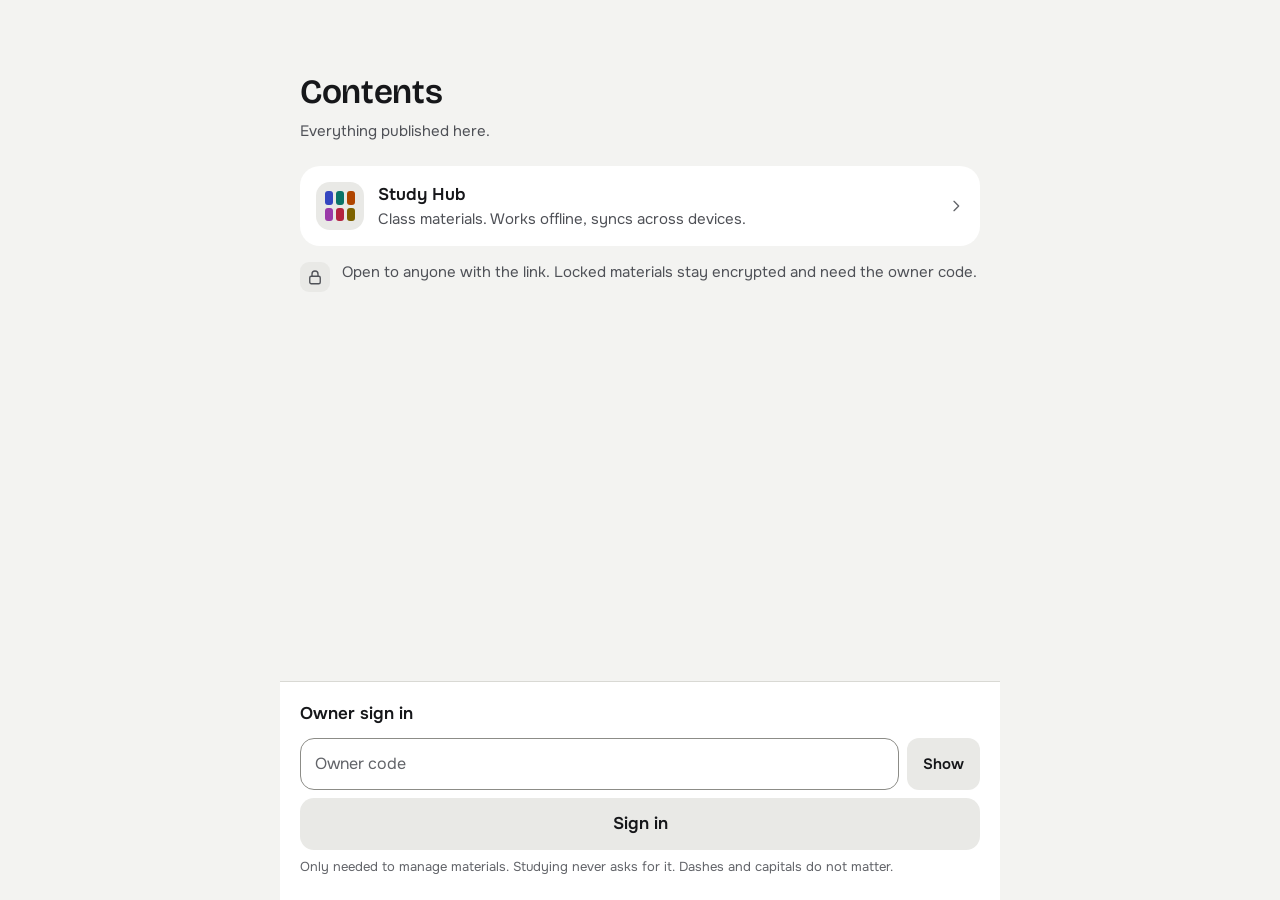
<file: index.html>
<!doctype html>
<html lang="en">
<head>
<meta charset="utf-8">
<meta name="color-scheme" content="light dark">
<meta name="viewport" content="width=device-width,initial-scale=1,viewport-fit=cover">
<meta name="theme-color" content="#F3F3F1" media="(prefers-color-scheme: light)">
<meta name="theme-color" content="#0F1012" media="(prefers-color-scheme: dark)">
<title>Contents</title>
<link rel="icon" href="study/assets/icon.svg" type="image/svg+xml">
<link rel="preconnect" href="https://fonts.googleapis.com">
<link rel="stylesheet" href="https://fonts.googleapis.com/css2?family=Bricolage+Grotesque:opsz,wght@12..96,500..700&amp;family=Onest:wght@400;500;600;700&amp;display=swap">
<link rel="stylesheet" href="study/assets/ui.css">
<style>
/* The site's front page (export: Contents390, Contents1280). */
.ui .contents { min-height: 100vh; min-height: 100dvh; padding-top: calc(var(--safe-top) + 72px); }
.ui .contents .site .main { flex: 1; min-width: 0; display: flex; flex-direction: column; gap: 2px; }
.ui .contents .site .t { font-size: 17px; font-weight: 600; }
.ui .contents .site .d { font-size: 15px; line-height: 21px; color: var(--text-2); }
.ui .contents .logo i:nth-child(1) { background: var(--apush); } .ui .contents .logo i:nth-child(2) { background: var(--chem); }
.ui .contents .logo i:nth-child(3) { background: var(--alg2); } .ui .contents .logo i:nth-child(4) { background: var(--la10); }
.ui .contents .logo i:nth-child(5) { background: var(--fr4); } .ui .contents .logo i:nth-child(6) { background: var(--acct); }
.ui .contents .lockline { display: flex; gap: 12px; align-items: flex-start; font-size: 15px; line-height: 21px; color: var(--text-2); }
.ui .contents .lockline .ico { width: 30px; height: 30px; }
.ui .contents .ownerdock { margin: auto -20px calc(-40px - var(--safe-bottom)); padding: 20px 20px calc(24px + var(--safe-bottom)); border-top: 1px solid var(--line); background: var(--surface); display: flex; flex-direction: column; gap: 12px; }
.ui .contents .msg { color: var(--miss); font-size: 15px; }
.ui .contents .msg:empty { display: none; }
.ui .contents h1 .owner-pill { vertical-align: middle; margin-left: 10px; font-family: var(--font-ui); }
@media (min-width: 900px) { .ui .contents { max-width: 720px; } }
</style>
</head>
<body class="ui m-hub">
<main class="screen contents">
  <div class="stack-8">
    <h1 class="t-display" id="head">Contents<span class="owner-pill" id="role" hidden><i></i>Owner</span></h1>
    <p class="t-callout c2" id="lede">Everything published here.</p>
  </div>
  <div id="inside" class="stack-16">
    <a class="site" href="study/">
      <span class="logo" aria-hidden="true"><i></i><i></i><i></i><i></i><i></i><i></i></span>
      <span class="main"><span class="t">Study Hub</span><span class="d">Class materials. Works offline, syncs across devices.</span></span>
      <svg class="chev" viewBox="0 0 24 24" aria-hidden="true"><path d="M9 5l7 7-7 7" fill="none" stroke="currentColor" stroke-width="2" stroke-linecap="round" stroke-linejoin="round"/></svg>
    </a>
    <p class="lockline"><span class="ico neutral"><svg viewBox="0 0 24 24" aria-hidden="true"><g fill="none" stroke="currentColor" stroke-width="1.8" stroke-linejoin="round"><rect x="5" y="11" width="14" height="10" rx="2"/><path d="M8 11V8a4 4 0 0 1 8 0v3"/></g></svg></span><span>Open to anyone with the link. Locked materials stay encrypted and need the owner code.</span></p>
  </div>
  <section class="ownerdock" id="ownerbox">
    <h2 class="t-head">Owner sign in</h2>
    <form id="gate" class="stack-8">
      <label class="sr" for="code">Owner code</label>
      <div class="field-row">
        <input id="code" class="input" type="password" autocomplete="current-password" autocorrect="off"
               autocapitalize="characters" spellcheck="false" enterkeyhint="go" placeholder="Owner code">
        <button type="button" class="btn btn-secondary btn-inline" id="peek" aria-label="Show the code">Show</button>
      </div>
      <button type="submit" class="btn btn-secondary" id="go">Sign in</button>
      <p class="msg" id="msg"></p>
      <p class="hint">Only needed to manage materials. Studying never asks for it. Dashes and capitals do not matter.</p>
    </form>
    <button type="button" id="lock" class="btn btn-quiet" hidden>Sign out</button>
  </section>
</main>

<script src="study/assets/auth.js"></script>
<script>
/* The same session the hub uses. Signing in here signs you in there, and the other way
   round. What protects the materials is that they are encrypted; this page just decides
   whether to show you the door. */
(function () {
  var gate = document.getElementById('gate');
  var inside = document.getElementById('inside');
  var msg = document.getElementById('msg');
  var go = document.getElementById('go');

  function paint() {
    var owner = StudyAuth.isAdmin();
    document.getElementById('role').hidden = !owner;
    gate.hidden = owner;
    document.getElementById('lock').hidden = !owner;
    document.getElementById('lede').textContent = owner
      ? 'Everything published here, including anything you have locked.'
      : 'Everything published here.';
  }

  paint();
  if (StudyAuth.signedIn()) StudyAuth.verify().then(paint);

  gate.addEventListener('submit', function (e) {
    e.preventDefault();
    msg.textContent = '';
    var code = document.getElementById('code').value;
    if (!code.trim()) { msg.textContent = 'Enter your code.'; return; }
    go.disabled = true; go.textContent = 'Checking';
    StudyAuth.login(code).then(function (role) {
      go.disabled = false; go.textContent = 'Sign in';
      document.getElementById('code').value = '';
      if (role !== 'admin') msg.textContent = 'That is not the admin code.';
      paint();
    }, function (err) {
      go.disabled = false; go.textContent = 'Sign in';
      msg.textContent = err.friendly || 'That code was not recognised.';
      document.getElementById('code').select();
    });
  });

  document.getElementById('peek').addEventListener('click', function () {
    var f = document.getElementById('code');
    var hidden = f.type === 'password';
    f.type = hidden ? 'text' : 'password';
    this.textContent = hidden ? 'Hide' : 'Show';
    f.focus();
  });

  document.getElementById('lock').addEventListener('click', function () {
    StudyAuth.signOut();
    location.reload();
  });
})();
</script>
</body>
</html>
</file>
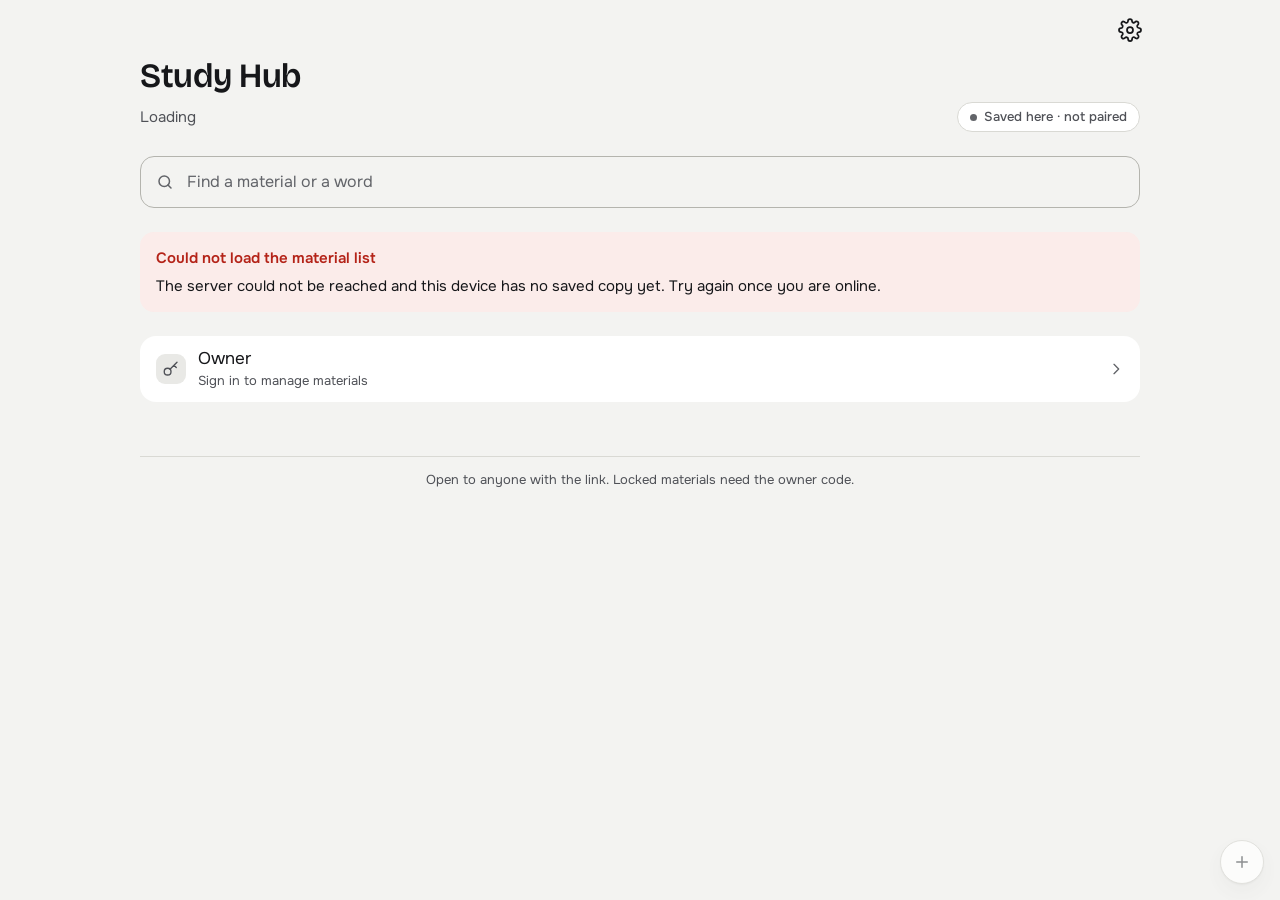
<file: study/index.html>
<!doctype html>
<html lang="en">
<head>
<meta charset="utf-8">
<meta name="color-scheme" content="light dark">
<meta name="viewport" content="width=device-width,initial-scale=1,viewport-fit=cover">
<meta name="theme-color" content="#F3F3F1" media="(prefers-color-scheme: light)">
<meta name="theme-color" content="#0F1012" media="(prefers-color-scheme: dark)">
<meta name="robots" content="noindex,nofollow">
<meta name="apple-mobile-web-app-capable" content="yes">
<meta name="apple-mobile-web-app-status-bar-style" content="default">
<meta name="apple-mobile-web-app-title" content="Study">
<title>Study Hub</title>
<link rel="manifest" href="assets/app.webmanifest">
<link rel="icon" href="assets/icon.svg" type="image/svg+xml">
<link rel="apple-touch-icon" href="assets/icon.svg">
<link rel="preconnect" href="https://fonts.googleapis.com">
<link rel="stylesheet" href="https://fonts.googleapis.com/css2?family=Bricolage+Grotesque:opsz,wght@12..96,500..700&amp;family=Newsreader:ital,opsz,wght@0,6..72,400;0,6..72,500;1,6..72,400&amp;family=Onest:wght@400;500;600;700&amp;display=swap">
<link rel="stylesheet" href="assets/ui.css">
<link rel="stylesheet" href="assets/hub.css">
</head>
<body class="ui m-hub">
<svg width="0" height="0" style="position:absolute" aria-hidden="true">
  <symbol id="i-gear" viewBox="0 0 24 24"><g fill="none" stroke="currentColor" stroke-width="1.75" stroke-linecap="round" stroke-linejoin="round"><circle cx="12" cy="12" r="3"/><path d="M19.4 15a1.7 1.7 0 0 0 .3 1.8l.1.1a2 2 0 1 1-2.8 2.8l-.1-.1a1.7 1.7 0 0 0-1.8-.3 1.7 1.7 0 0 0-1 1.5V21a2 2 0 1 1-4 0v-.1a1.7 1.7 0 0 0-1.1-1.5 1.7 1.7 0 0 0-1.8.3l-.1.1a2 2 0 1 1-2.8-2.8l.1-.1a1.7 1.7 0 0 0 .3-1.8 1.7 1.7 0 0 0-1.5-1H3a2 2 0 1 1 0-4h.1a1.7 1.7 0 0 0 1.5-1.1 1.7 1.7 0 0 0-.3-1.8l-.1-.1a2 2 0 1 1 2.8-2.8l.1.1a1.7 1.7 0 0 0 1.8.3H9a1.7 1.7 0 0 0 1-1.5V3a2 2 0 1 1 4 0v.1a1.7 1.7 0 0 0 1 1.5 1.7 1.7 0 0 0 1.8-.3l.1-.1a2 2 0 1 1 2.8 2.8l-.1.1a1.7 1.7 0 0 0-.3 1.8V9a1.7 1.7 0 0 0 1.5 1H21a2 2 0 1 1 0 4h-.1a1.7 1.7 0 0 0-1.5 1z"/></g></symbol>
  <symbol id="i-back" viewBox="0 0 24 24"><path d="M15 5l-7 7 7 7" fill="none" stroke="currentColor" stroke-width="2" stroke-linecap="round" stroke-linejoin="round"/></symbol>
  <symbol id="i-chev" viewBox="0 0 24 24"><path d="M9 5l7 7-7 7" fill="none" stroke="currentColor" stroke-width="2" stroke-linecap="round" stroke-linejoin="round"/></symbol>
  <symbol id="i-search" viewBox="0 0 24 24"><g fill="none" stroke="currentColor" stroke-width="2" stroke-linecap="round"><circle cx="11" cy="11" r="7"/><path d="M20 20l-4-4"/></g></symbol>
  <symbol id="i-sync" viewBox="0 0 24 24"><path d="M20 11a8 8 0 0 0-14.3-4.9L4 8M4 4v4h4M4 13a8 8 0 0 0 14.3 4.9L20 16M20 20v-4h-4" fill="none" stroke="currentColor" stroke-width="1.8" stroke-linecap="round" stroke-linejoin="round"/></symbol>
  <symbol id="i-user" viewBox="0 0 24 24"><g fill="none" stroke="currentColor" stroke-width="1.8" stroke-linecap="round"><circle cx="12" cy="8" r="4"/><path d="M4 21a8 8 0 0 1 16 0"/></g></symbol>
  <symbol id="i-box" viewBox="0 0 24 24"><g fill="none" stroke="currentColor" stroke-width="1.8" stroke-linecap="round" stroke-linejoin="round"><rect x="3" y="4" width="18" height="5" rx="1.5"/><path d="M5 9v10h14V9M10 13h4"/></g></symbol>
  <symbol id="i-key" viewBox="0 0 24 24"><g fill="none" stroke="currentColor" stroke-width="1.8" stroke-linecap="round" stroke-linejoin="round"><circle cx="7.5" cy="15.5" r="4.5"/><path d="M10.7 12.3L20 3M16 7l3 3"/></g></symbol>
  <symbol id="i-moon" viewBox="0 0 24 24"><path d="M12 3a9 9 0 1 0 0 18V3z" fill="currentColor"/><circle cx="12" cy="12" r="9" fill="none" stroke="currentColor" stroke-width="1.8"/></symbol>
  <symbol id="i-disk" viewBox="0 0 24 24"><g fill="none" stroke="currentColor" stroke-width="1.8"><ellipse cx="12" cy="6" rx="7" ry="3"/><path d="M5 6v12c0 1.7 3.1 3 7 3s7-1.3 7-3V6M5 12c0 1.7 3.1 3 7 3s7-1.3 7-3"/></g></symbol>
  <symbol id="i-shield" viewBox="0 0 24 24"><path d="M12 3l7 3v6c0 4.5-3 7.8-7 9-4-1.2-7-4.5-7-9V6z" fill="none" stroke="currentColor" stroke-width="1.8" stroke-linejoin="round"/></symbol>
  <symbol id="i-copy" viewBox="0 0 24 24"><g fill="none" stroke="currentColor" stroke-width="1.8" stroke-linejoin="round"><rect x="8" y="8" width="12" height="12" rx="2"/><path d="M16 8V5a1 1 0 0 0-1-1H5a1 1 0 0 0-1 1v10a1 1 0 0 0 1 1h3"/></g></symbol>
  <symbol id="i-layers" viewBox="0 0 24 24"><g fill="none" stroke="currentColor" stroke-width="1.8" stroke-linejoin="round"><path d="M12 3l9 5-9 5-9-5z"/><path d="M3 13l9 5 9-5"/></g></symbol>
  <symbol id="i-chat" viewBox="0 0 24 24"><path d="M5 5h14v10H9l-4 4z" fill="none" stroke="currentColor" stroke-width="1.8" stroke-linejoin="round"/></symbol>
  <symbol id="i-inbox" viewBox="0 0 24 24"><g fill="none" stroke="currentColor" stroke-width="1.8" stroke-linejoin="round"><path d="M4 13l2-8h12l2 8v6H4z"/><path d="M4 13h5a3 3 0 0 0 6 0h5"/></g></symbol>
  <symbol id="i-out" viewBox="0 0 24 24"><g fill="none" stroke="currentColor" stroke-width="1.8" stroke-linecap="round" stroke-linejoin="round"><path d="M14 4h5v16h-5M10 8l-4 4 4 4M6 12h10"/></g></symbol>
  <symbol id="i-plus" viewBox="0 0 24 24"><path d="M12 5v14M5 12h14" fill="none" stroke="currentColor" stroke-width="2" stroke-linecap="round"/></symbol>
</svg>
<div id="app">

  <!-- ============================================================ Home -->
  <div class="screen hub" id="scr-home" data-screen="home">
    <div class="hubtop">
      <a class="icon-btn" href="#settings" aria-label="Settings"><svg><use href="#i-gear"/></svg></a>
    </div>
    <header class="screen-head">
      <h1 class="t-display">Study Hub <span class="tg ok" id="rolechip" hidden>Owner</span></h1>
      <div class="hubsub">
        <p class="t-callout c2" id="subline">Loading</p>
        <button class="status" id="syncstrip" type="button" aria-label="Sync status, open settings">
          <i id="stripdot" aria-hidden="true"></i>
          <span class="striptext" id="striptext">Checking</span>
          <span class="stripbar" id="stripbar" hidden aria-hidden="true"><span class="stripbar-fill" id="stripbarfill"></span></span>
        </button>
      </div>
    </header>

    <section class="tonight" id="tonight" hidden></section>

    <label class="search">
      <svg aria-hidden="true"><use href="#i-search"/></svg>
      <input id="filter" class="input" type="search" placeholder="Find a material or a word"
             autocomplete="off" autocorrect="off" autocapitalize="off" spellcheck="false"
             aria-label="Find a material">
    </label>

    <section id="recentwrap" class="stack-8" hidden>
      <h2 class="group-label">Recently opened</h2>
      <div id="recent" class="rec"></div>
    </section>

    <div id="err" class="err" hidden></div>
    <div id="classes" class="classes" aria-live="polite"></div>
    <p id="noresults" class="empty-line" hidden>Nothing matches that.</p>

    <div class="group" id="homeowner">
      <a class="lrow" href="#settings/owner" id="ownerrow">
        <span class="ico neutral"><svg><use href="#i-key"/></svg></span>
        <span class="main"><span>Owner</span><span class="desc" id="ownerrowstate">Sign in to manage materials</span></span>
        <svg class="chev"><use href="#i-chev"/></svg>
      </a>
    </div>

    <footer class="foot">
      <p>Open to anyone with the link. Locked materials need the owner code.</p>
    </footer>
  </div>

  <!-- ============================================================ Settings -->
  <div class="screen legacy" id="scr-settings" data-screen="settings" hidden>
    <header class="nav"><div class="nav-left"><a class="icon-btn" href="#"><svg><use href="#i-back"/></svg>Classes</a></div><div class="nav-title"></div><div class="nav-right"></div></header>
    <h1 class="set-title">Settings</h1>

    <!-- Account: pairing codes, until accounts exist -->
    <section class="setsec" id="pairblock">
      <h2 class="group-label">Account</h2>
      <div class="group">
        <div class="lrow stacked">
          <div class="head">
            <span class="ico neutral"><svg><use href="#i-user"/></svg></span>
            <div class="main"><span>Pairing code</span><span class="desc" id="pairnote"></span></div>
          </div>
          <div id="unpaired" class="stack-12">
            <button class="btn btn-secondary" id="makecode" type="button">Create a pairing code</button>
            <label class="hint" for="paircode">Or enter the code from your other device</label>
            <div class="field-row">
              <input id="paircode" class="input" type="text" placeholder="K7Q2-9MXR-4B8T"
                     autocomplete="off" autocorrect="off" autocapitalize="characters"
                     spellcheck="false" maxlength="20">
              <button class="btn btn-secondary btn-inline" id="dopair" type="button">Pair</button>
            </div>
            <p class="err-line" id="pairerr" hidden></p>
          </div>
          <div id="codeout" class="stack-12" hidden>
            <p class="hint">On your other device, open this hub and enter:</p>
            <p class="code-out" id="bigcode"></p>
            <div class="qr-box"><div id="qr"></div></div>
            <p class="hint">Or point that device's camera at the square.</p>
            <button class="btn btn-secondary" id="codedone" type="button">Done</button>
          </div>
          <div id="paired" class="stack-12" hidden>
            <p class="hint">Paired with code</p>
            <p class="code-out" id="maskedcode"></p>
            <div class="btn-row">
              <button class="btn btn-secondary btn-inline" id="reveal" type="button">Show code</button>
              <button class="btn btn-secondary btn-inline" id="showqr" type="button">Show square</button>
              <button class="btn btn-secondary btn-inline" id="syncnow" type="button">Sync now</button>
              <button class="btn btn-inline btn-outline-danger" id="unpair" type="button">Unpair</button>
            </div>
            <div class="qr-box" id="pairedqrwrap" hidden><div id="pairedqr"></div></div>
          </div>
        </div>
      </div>
    </section>

    <!-- Sync -->
    <section class="setsec" id="syncpanel">
      <h2 class="group-label">Sync</h2>
      <div class="group">
        <div class="lrow">
          <span class="ico neutral"><svg><use href="#i-sync"/></svg></span>
          <div class="main"><span>Sync</span><span class="desc" id="statusline">Checking</span></div>
          <span class="val"><span class="dot" id="syncdot" aria-hidden="true"></span> <span id="syncsum">local only</span></span>
        </div>
        <div class="lrow stacked syncbarrow" id="syncbar" hidden role="progressbar" aria-valuemin="0" aria-valuemax="100" aria-label="Sync progress">
          <div class="meter"><i class="syncbar-fill" id="syncbarfill"></i></div>
          <p class="desc" id="syncbarlabel"></p>
        </div>
        <div class="lrow stacked">
          <div class="main"><span>What syncs</span>
            <span class="desc">Progress in every material travels with the pairing code: the schedule of every card, quiz results and test dates. What stays on each device on purpose: the tab and section you had open, deck positions, your typing pace, recent materials and the review log queue.</span>
            <span class="desc" id="syncsize"></span>
          </div>
        </div>
        <div class="lrow stacked">
          <div class="main"><span>Copy and paste backup</span><span class="desc">Works with no network at all. Import merges; it never wipes what is here.</span></div>
          <div class="btn-row">
            <button class="btn btn-secondary btn-inline" id="doexport" type="button">Export</button>
            <button class="btn btn-secondary btn-inline" id="doimport" type="button">Import</button>
          </div>
          <textarea id="iobox" class="answer" rows="4" spellcheck="false" hidden aria-label="Backup code"
                    placeholder="Paste a backup code here, then press Preview"></textarea>
          <div class="btn-row" id="iorow" hidden>
            <button class="btn btn-secondary btn-inline" id="copyout" type="button" hidden>Copy</button>
            <button class="btn btn-primary btn-inline" id="preview" type="button" hidden>Preview import</button>
          </div>
          <div id="importpreview" class="preview" hidden></div>
        </div>
      </div>
    </section>

    <!-- This device -->
    <section class="setsec">
      <h2 class="group-label">This device</h2>
      <div class="group">
        <div class="lrow">
          <span class="ico neutral"><svg><use href="#i-moon"/></svg></span>
          <div class="main"><span>Appearance</span></div>
          <span class="val">Follows this device</span>
        </div>
        <div class="lrow stacked">
          <div class="head">
            <span class="ico neutral"><svg><use href="#i-disk"/></svg></span>
            <div class="main"><span>Saved for offline</span><span class="desc" id="swnote">Checking the offline copy</span></div>
          </div>
          <div class="btn-row">
            <button class="btn btn-primary btn-inline" id="doupdate" type="button" hidden>Update now</button>
            <button class="btn btn-secondary btn-inline" id="clearcache" type="button">Clear cache and reload</button>
          </div>
        </div>
      </div>
    </section>

    <!-- Privacy -->
    <section class="setsec">
      <h2 class="group-label">Privacy</h2>
      <div class="group">
        <div class="lrow stacked">
          <div class="head">
            <span class="ico neutral"><svg><use href="#i-shield"/></svg></span>
            <div class="main"><span>Help improve the hub</span><span class="desc" id="telstate">On</span></div>
            <label class="toggle-wrap"><input type="checkbox" id="telon" checked aria-label="Send anonymous review logs"><span class="toggle"></span></label>
          </div>
          <details class="more"><summary class="btn btn-quiet btn-inline">What is sent</summary><p class="desc">Every material schedules you with a memory model, and the only way to tell whether it is any good is to set what it predicted against what actually happened. With this on, each review sends an anonymous line: which question was asked, the grade, how long you took, and the model's own numbers at that moment. Each visit also notes when a page opened and closed, how long it was in front of you, the tab it was on, any error it hit, and a rough description of the browser (like "iPhone, Safari 18"), so a broken page or a confusing screen shows up. After a quiz you may be asked, once, how it went (a score is sent only if you type one in). It never sends your name, your codes, or anything you typed in a material, and it all waits on this device until there is a connection.</p></details>
          <p class="desc" id="telnote"></p>
        </div>
      </div>
    </section>

    <!-- Owner -->
    <p class="owner-rule" id="ownerrule">Only the owner</p>
    <section class="setsec" id="ownerpanel">
      <h2 class="group-label">Owner <span class="val" id="ownersum">signed out</span><span class="dot off" id="ownerdot" aria-hidden="true"></span></h2>
      <div class="group">
        <div class="lrow stacked">
          <p class="desc" id="ownernote">Sign in with the admin code to hide, lock or retire materials, change codes, or open anything you have locked. Studying needs no code at all.</p>
          <form id="ownerform" class="stack-8">
            <label class="hint" for="ocode">Admin code</label>
            <div class="field-row">
              <input id="ocode" class="input" type="password" autocomplete="current-password"
                     autocorrect="off" autocapitalize="characters" spellcheck="false"
                     enterkeyhint="go" placeholder="Owner code">
              <button class="btn btn-secondary btn-inline" type="button" id="peek">Show</button>
            </div>
            <button class="btn btn-secondary" type="submit" id="ownerbtn">Sign in</button>
            <p class="err-line" id="ownermsg" hidden></p>
          </form>
          <div id="ownerout" class="stack-8" hidden>
            <p class="desc" id="whonote"></p>
          </div>
        </div>
      </div>
      <div class="group" id="adminpanel" hidden>
        <a class="lrow" href="#owner/materials"><span class="ico neutral"><svg><use href="#i-layers"/></svg></span><span class="main"><span>Materials</span><span class="desc">Hidden, locked, retired, and which features each may run</span></span><svg class="chev"><use href="#i-chev"/></svg></a>
        <a class="lrow" href="#owner/access"><span class="ico neutral"><svg><use href="#i-key"/></svg></span><span class="main"><span>Access</span><span class="desc">Codes and signed in devices</span></span><svg class="chev"><use href="#i-chev"/></svg></a>
        <a class="lrow" href="#owner/ask"><span class="ico neutral"><svg><use href="#i-chat"/></svg></span><span class="main"><span>Ask and question writing</span><span class="desc">Switches, spending, codes, reports and chats</span></span><svg class="chev"><use href="#i-chev"/></svg></a>
        <a class="lrow" href="#owner/inbox"><span class="ico neutral"><svg><use href="#i-inbox"/></svg></span><span class="main"><span>Inbox</span><span class="desc" id="inboxrowstate">Requests sent from the hub</span></span><svg class="chev"><use href="#i-chev"/></svg></a>
        <button class="lrow danger" id="signout" type="button"><span class="ico danger"><svg><use href="#i-out"/></svg></span><span class="main">Sign out</span></button>
      </div>
    </section>

    <footer class="foot"><p>Study Hub. Works offline, syncs with a pairing code.</p></footer>
  </div>

  <!-- ============================================================ Owner: materials -->
  <div class="screen legacy owner" id="scr-owner-materials" data-screen="owner/materials" hidden>
    <header class="nav"><div class="nav-left"><a class="icon-btn" href="#settings/owner"><svg><use href="#i-back"/></svg>Settings</a></div><div class="nav-title"></div><div class="nav-right"></div></header>
    <h1 class="set-title">Materials</h1>
    <p class="prose"><b>Hidden</b> keeps an item off the list for viewers. <b>Locked</b> also withholds its decryption key, which is what actually stops a viewer from reading it. <b>Retired</b> keeps it openable but moves it under a collapsed heading at the bottom: for an older quiz or assignment.</p>
    <div id="adminitems" class="panel-list"></div>
    <div class="note-box warnbox"><svg aria-hidden="true" viewBox="0 0 24 24"><g fill="none" stroke="currentColor" stroke-width="1.8"><circle cx="12" cy="12" r="9"/><path d="M12 11v6M12 7.5v.5" stroke-linecap="round"/></g></svg><span>Anything published before encryption was switched on may already be copied or archived elsewhere. Locking it now hides it going forward; it cannot un-publish it.</span></div>
  </div>

  <!-- ============================================================ Owner: access -->
  <div class="screen legacy owner" id="scr-owner-access" data-screen="owner/access" hidden>
    <header class="nav"><div class="nav-left"><a class="icon-btn" href="#settings/owner"><svg><use href="#i-back"/></svg>Settings</a></div><div class="nav-title"></div><div class="nav-right"></div></header>
    <h1 class="set-title">Access</h1>
    <section class="setsec">
      <h2 class="group-label">Change a code</h2>
      <div class="group"><div class="lrow stacked">
        <p class="desc">Changing a code signs out every other device using it. At least 10 characters; use something long.</p>
        <div class="seg rolepick"><button class="tog" id="roleAdmin" aria-pressed="true" type="button">Admin</button><button class="tog" id="roleViewer" aria-pressed="false" type="button">Viewer</button></div>
        <div class="field-row">
          <input id="newcode" class="input" type="password" autocomplete="new-password" placeholder="New code" spellcheck="false" aria-label="New code">
          <button class="btn btn-primary btn-inline" id="savecode" type="button">Set</button>
        </div>
        <p class="err-line" id="codemsg" hidden></p>
      </div></div>
    </section>
    <section class="setsec">
      <h2 class="group-label">Sessions</h2>
      <div class="group"><div class="lrow stacked">
        <p class="desc" id="sessnote"></p>
        <div class="btn-row">
          <button class="btn btn-secondary btn-inline" id="revokestale" type="button" hidden>Clear one time sign ins</button>
          <button class="btn btn-inline btn-outline-danger" id="revokeothers" type="button">Sign out every other device</button>
        </div>
      </div></div>
    </section>
  </div>

  <!-- ============================================================ Owner: inbox -->
  <div class="screen legacy owner" id="scr-owner-inbox" data-screen="owner/inbox" hidden>
    <header class="nav"><div class="nav-left"><a class="icon-btn" href="#settings/owner"><svg><use href="#i-back"/></svg>Settings</a></div><div class="nav-title"></div><div class="nav-right"></div></header>
    <h1 class="set-title">Inbox</h1>
    <section class="setsec" id="inboxblock">
      <p class="prose" id="inboxnote"></p>
      <div class="btn-row"><button class="btn btn-secondary btn-inline" id="inboxshowall" type="button" aria-pressed="false">Show all</button></div>
      <div id="inboxlist" class="stack-12"></div>
    </section>
  </div>

  <!-- ============================================================ Owner: Ask and question writing -->
  <div class="screen legacy owner wide" id="scr-owner-ask" data-screen="owner/ask" hidden>
    <header class="nav"><div class="nav-left"><a class="icon-btn" href="#settings/owner"><svg><use href="#i-back"/></svg>Settings</a></div><div class="nav-title"></div><div class="nav-right"></div></header>
    <h1 class="set-title">Ask and question writing</h1>
    <div class="panelbody" id="aimount"></div>
  </div>

  <!-- The request button: unlabeled, bottom right, for anyone -->
  <button type="button" id="asktrigger" class="asktrigger" aria-label="Send"><svg aria-hidden="true"><use href="#i-plus"/></svg></button>
  <dialog id="askmodal" class="askmodal legacy">
    <div class="askhead">
      <h2>Ask for a material</h2>
      <button type="button" class="askclose" id="askclose" aria-label="Cancel"><svg aria-hidden="true" viewBox="0 0 24 24"><path d="M6 6l12 12M18 6L6 18" fill="none" stroke="currentColor" stroke-width="2" stroke-linecap="round"/></svg></button>
    </div>
    <div class="askbody" id="askbody">
      <label class="lbl" for="asksubject">Class or subject</label>
      <input id="asksubject" type="text" class="askinput input" autocomplete="off">
      <label class="lbl" for="askpurpose">What it is for</label>
      <input id="askpurpose" type="text" class="askinput input" placeholder="Unit 3 test, chapter quiz, final" autocomplete="off">
      <label class="lbl" for="askdue">Date if there is one</label>
      <input id="askdue" type="date" class="askinput input">
      <label class="lbl" for="askfiles">Files</label>
      <input id="askfiles" type="file" multiple accept=".pdf,.doc,.docx,.ppt,.pptx,.txt,image/*">
      <ul class="askfilelist" id="askfilelist"></ul>
      <p class="err-line" id="askfileerr" hidden></p>
      <p class="lbl">Features</p>
      <div class="askgrid" id="askgrid"></div>
      <label class="lbl" for="asknotes">Anything else</label>
      <textarea id="asknotes" class="askinput answer" rows="3"></textarea>
      <label class="lbl" for="askname">Your name</label>
      <input id="askname" type="text" class="askinput input" autocomplete="off">
      <p class="err-line" id="askerr" hidden></p>
      <div class="askprogress" id="askprogress" hidden>
        <p class="hint" id="askprogresstext"></p>
        <div class="meter"><i id="askprogressfill"></i></div>
      </div>
      <div class="askdone" id="askdone" hidden>
        <p id="askdonetext"></p>
        <button type="button" class="btn btn-primary" id="askdoneclose">Done</button>
      </div>
      <div class="btn-row" id="askactions">
        <button type="button" class="btn btn-primary btn-inline" id="asksend">Send</button>
        <button type="button" class="btn btn-secondary btn-inline" id="askcancel">Cancel</button>
      </div>
    </div>
  </dialog>
</div>
<script src="assets/auth.js"></script>
<script src="assets/sync.js"></script>
<script src="assets/hub.js"></script>
</body>
</html>
</file>
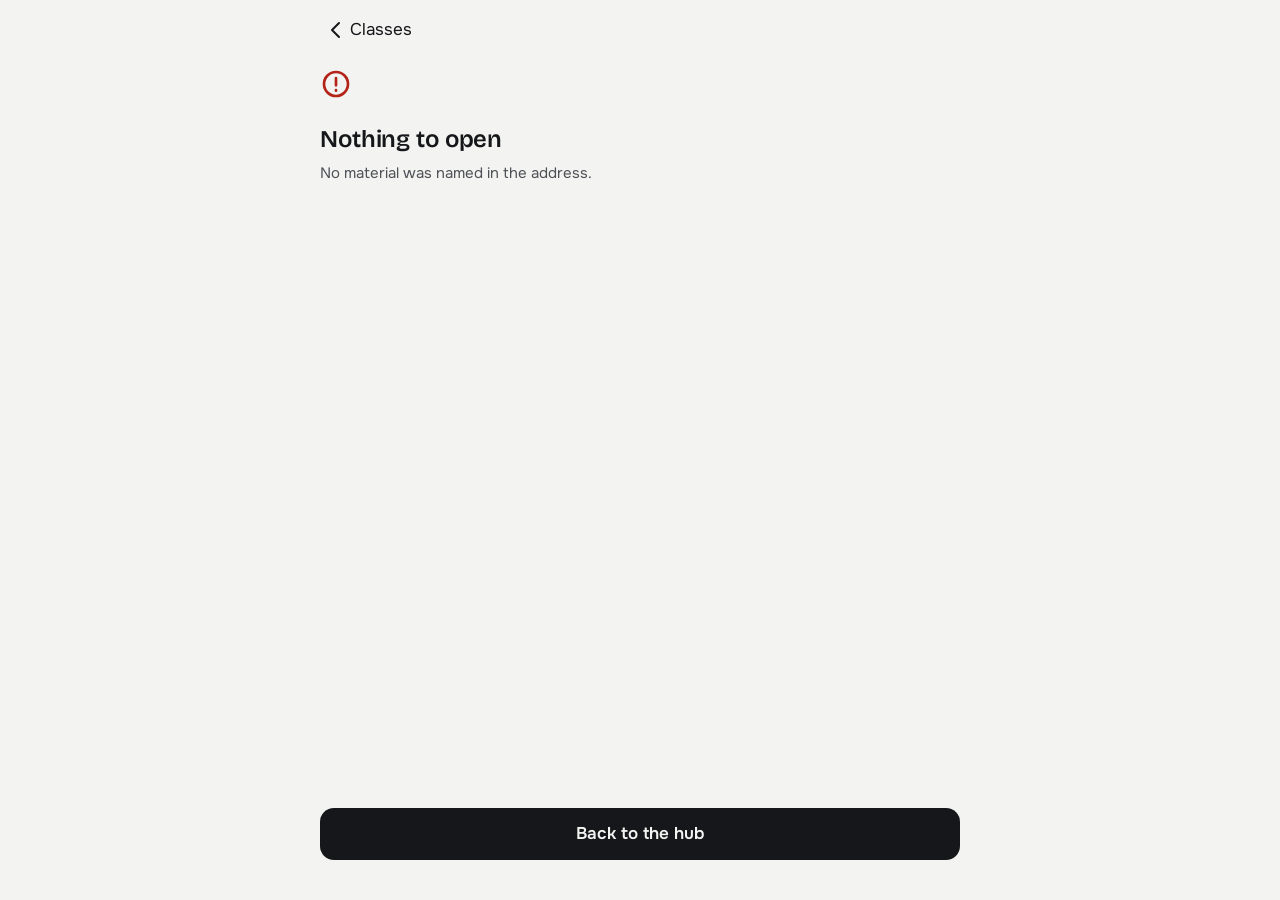
<file: study/view.html>
<!doctype html>
<html lang="en">
<head>
<meta charset="utf-8">
<meta name="color-scheme" content="light dark">
<meta name="viewport" content="width=device-width,initial-scale=1,viewport-fit=cover">
<meta name="theme-color" content="#F3F3F1" media="(prefers-color-scheme: light)">
<meta name="theme-color" content="#0F1012" media="(prefers-color-scheme: dark)">
<meta name="robots" content="noindex,nofollow">
<title>Opening</title>
<link rel="icon" href="assets/icon.svg" type="image/svg+xml">
<link rel="preconnect" href="https://fonts.googleapis.com">
<link rel="stylesheet" href="https://fonts.googleapis.com/css2?family=Bricolage+Grotesque:opsz,wght@12..96,500..700&amp;family=Onest:wght@400;500;600;700&amp;display=swap">
<link rel="stylesheet" href="assets/ui.css">
<style>
/* The opening screen: the kit's loading and error states (export: StateLoading, StateError). */
.ui .opening { min-height: 100vh; min-height: 100dvh; }
.ui .opening .sk-lines { display: flex; flex-direction: column; gap: 10px; }
.ui .opening .fail-ico { width: 32px; height: 32px; color: var(--miss); }
.ui .opening .fail-ico svg { width: 32px; height: 32px; }
.ui .opening #acts:empty { display: none; }
.ui .opening #acts { display: flex; flex-direction: column; gap: 4px; margin-top: auto; }
.ui .opening .why-line { font-size: 13px; line-height: 18px; color: var(--text-2); }
</style>
</head>
<body class="ui m-hub">
<main class="screen opening" id="card" aria-busy="true">
  <header class="nav"><div class="nav-left"><a class="icon-btn" href="./"><svg viewBox="0 0 24 24" width="24" height="24" aria-hidden="true"><path d="M15 5l-7 7 7 7" fill="none" stroke="currentColor" stroke-width="2" stroke-linecap="round" stroke-linejoin="round"/></svg>Classes</a></div><div class="nav-title"></div><div class="nav-right"></div></header>
  <div class="fail-ico" id="failico" hidden><svg viewBox="0 0 24 24" aria-hidden="true"><g fill="none" stroke="currentColor" stroke-width="2" stroke-linecap="round"><circle cx="12" cy="12" r="9"/><path d="M12 7.5v5.5M12 16.5v.5"/></g></svg></div>
  <div class="stack-8">
    <h1 class="t-title" id="h">Opening</h1>
    <p class="t-callout c2" id="msg">Fetching and unlocking this material. Usually under a second.</p>
  </div>
  <div class="sk-lines" id="sk" aria-hidden="true"><span class="sk" style="width:62%"></span><span class="sk" style="width:88%"></span><span class="sk" style="width:74%"></span><span class="sk" style="width:40%"></span></div>
  <div id="acts"></div>
</main>

<script src="assets/auth.js"></script>
<script>
/* Materials ship as ciphertext. This page fetches the .enc, asks the server for the key
   (which it only gets with a valid session), decrypts in the browser, and hands the
   document over to the material itself.
   It lives at /study/ so the material's own relative asset paths resolve: the publisher
   rewrites "../../assets/" to "assets/" for exactly this reason. */
(function () {
  var q = new URLSearchParams(location.search);
  var id = q.get('m') || '';
  var h = document.getElementById('h');
  var msg = document.getElementById('msg');
  var acts = document.getElementById('acts');

  /* A material that never opens is invisible to the visit diary, because sync.js arrives with
     the material. So the failure is written into the diary's queue here, and the next page that
     loads sync.js (the hub, or this one on a retry) sends it. Same switch as the review log. */
  function noteFailure(title, why) {
    try {
      if (localStorage.getItem('studyhub:hub:telemetry') === 'false') return;
      var qk = 'studyhub:hub:visitQueue', q = JSON.parse(localStorage.getItem(qk) || '[]');
      if (!Array.isArray(q) || q.length >= 300) return;
      q.push({ p: 'v' + Math.random().toString(36).slice(2, 12), k: 'error', t: Date.now(), m: id || null,
               d: { msg: 'view.html: ' + title + (why ? ' (' + String(why).slice(0, 60) + ')' : ''), file: 'view.html', line: null } });
      localStorage.setItem(qk, JSON.stringify(q));
    } catch (e) {}
  }

  function fail(title, detail, showLogin, why) {
    noteFailure(title, why);
    h.textContent = title;
    msg.className = 't-callout c2';
    msg.textContent = detail;
    document.getElementById('failico').hidden = false;
    document.getElementById('sk').hidden = true;
    document.getElementById('card').removeAttribute('aria-busy');
    acts.innerHTML = '';
    var back = document.createElement('a');
    back.className = showLogin ? 'btn btn-quiet' : 'btn btn-primary'; back.href = './'; back.textContent = 'Back to the hub';
    if (showLogin) {
      var a = document.createElement('a');
      a.className = 'btn btn-primary'; a.href = './#settings/owner'; a.textContent = 'Sign in as owner';
      acts.appendChild(a);
    }
    acts.appendChild(back);
  }

  if (!id) return fail('Nothing to open', 'No material was named in the address.');
  if (!window.StudyAuth) {
    return fail('Could not start', 'A required script did not load. Reload the page.');
  }
  if (!window.crypto || !crypto.subtle) {
    return fail('Cannot decrypt here',
      'This browser does not expose Web Crypto, which usually means the page is not on a secure connection.');
  }

  StudyAuth.catalog().then(function (items) {
    var m = null;
    for (var i = 0; i < items.length; i++) if (items[i].id === id) m = items[i];
    if (!m) return fail('Not found', 'No material with that name is available to you.');
    document.title = m.title || 'Study';
    h.textContent = m.title || 'Opening';

    return StudyAuth.openMaterial(m.path, m.id).then(function (html) {
      // Hand the whole document over. Same URL, same origin, so localStorage, the
      // service worker and StudyStore all keep working exactly as before.
      document.open();
      document.write(html);
      document.close();
    });
  }).catch(function (e) {
    var k = String(e && e.message);
    if (k === 'locked') {
      return fail('Locked', 'The owner has held this one back. It opens with the admin code.', true);
    }
    if (k === 'missing_file') {
      return fail('Not published', 'The encrypted file for this material is not on the server yet.');
    }
    if (k === 'decrypt_failed') {
      return fail('Could not decrypt',
        'The key did not fit this file. It was probably republished with a new key. Reload the hub and try again.');
    }
    return fail('Could not open it', 'Something went wrong fetching this material. Check your connection and try again.', false, k);
  });
})();
</script>
</body>
</html>
</file>
<file: study/assets/ui.css>
/* Study Hub kit, generated by study/src/tools/build_ui_kit.py from the Claude Design export
   (study/src/sources/design/export-2026-09-26/screens/kit.css). Do not edit by hand: change the
   export or study/src/tools/ui_kit/app.css and rebuild.

   Tokens apply everywhere. Components apply only inside .ui (the hub, APUSH daily, the kit page).
   Older materials read the tokens through their own restyle layer (add_ui_kit.py). */

/* Study Hub kit. One file, shared by every material.
   Theme follows the system; .light / .dark force one for drawings. */

:root, .light {
  --accent: var(--text);
  --bg: #F3F3F1;
  --surface: #FFFFFF;
  --raised: #FFFFFF;
  --fill: #E9E9E6;
  --line: #D9D9D4;
  --line-strong: #B4B4AE;
  --field: #8C8C87;
  --text: #16171A;
  --text-2: #4F5157;
  --text-3: #626469;
  --ok: #1A6E41;
  --miss: #B42318;
  --on-accent: #FFFFFF;
  --shadow: 0 1px 2px rgba(20,20,24,.06), 0 8px 24px rgba(20,20,24,.06);
  --scrim: rgba(20,20,24,.32);

  --apush: #3446C0;
  --chem: #0A7468;
  --alg2: #B04500;
  --la10: #9A3AA8;
  --fr4: #B4233F;
  --acct: #7D6200;
  --other: #4F5B66;
  --soft-mix: 9%;
}

.dark {
  --bg: #0F1012;
  --surface: #18191C;
  --raised: #1F2024;
  --fill: #2A2B30;
  --line: #2E3035;
  --line-strong: #4A4C52;
  --field: #6B6D73;
  --text: #ECEAE5;
  --text-2: #B3B1AB;
  --text-3: #908E89;
  --ok: #5CCB8F;
  --miss: #FF8B7E;
  --on-accent: #0F1012;
  --shadow: 0 1px 0 rgba(255,255,255,.03) inset, 0 12px 32px rgba(0,0,0,.35);
  --scrim: rgba(0,0,0,.55);

  --apush: #9AA6FF;
  --chem: #4FD0BE;
  --alg2: #FF9E5E;
  --la10: #E59AF2;
  --fr4: #FF8FA2;
  --acct: #E3BF45;
  --other: #A9B6C4;
  --soft-mix: 16%;
}

@media (prefers-color-scheme: dark) {
  :root:not(.light) {
    --bg: #0F1012; --surface: #18191C; --raised: #1F2024; --fill: #2A2B30;
    --line: #2E3035; --line-strong: #4A4C52; --field: #6B6D73; --text: #ECEAE5; --text-2: #B3B1AB;
    --text-3: #908E89; --ok: #5CCB8F; --miss: #FF8B7E; --on-accent: #0F1012;
    --apush: #9AA6FF; --chem: #4FD0BE; --alg2: #FF9E5E; --la10: #E59AF2;
    --fr4: #FF8FA2; --acct: #E3BF45; --other: #A9B6C4; --soft-mix: 16%;
  }
}

/* Class accent: set once on the material root */
.m-hub   { --accent: var(--text); }
.m-apush { --accent: var(--apush); }
.m-chem  { --accent: var(--chem); }
.m-alg2  { --accent: var(--alg2); }
.m-la10  { --accent: var(--la10); }
.m-fr4   { --accent: var(--fr4); }
.m-acct  { --accent: var(--acct); }
.m-other { --accent: var(--other); }
[data-subject="apush"] { --accent: var(--apush); } [data-subject="chem"] { --accent: var(--chem); }
[data-subject="math"] { --accent: var(--alg2); } [data-subject="la10"], [data-subject="lang"] { --accent: var(--la10); }
[data-subject="fr"] { --accent: var(--fr4); } [data-subject="acct"] { --accent: var(--acct); }
[data-subject="other"], [data-subject="bio"] { --accent: var(--other); }

:root, .app, .ui, [data-subject], .m-hub, .m-apush, .m-chem, .m-alg2, .m-la10, .m-fr4, .m-acct, .m-other {
  --accent-soft: color-mix(in oklab, var(--accent) var(--soft-mix), var(--surface));
  --ok-soft: color-mix(in oklab, var(--ok) var(--soft-mix), var(--surface));
  --miss-soft: color-mix(in oklab, var(--miss) var(--soft-mix), var(--surface));

  --font-ui: "Onest", -apple-system, "SF Pro Text", "Segoe UI", sans-serif;
  --font-display: "Bricolage Grotesque", "Onest", -apple-system, sans-serif;
  --font-source: "Newsreader", Charter, "Iowan Old Style", Georgia, serif;

  --s1: 4px; --s2: 8px; --s3: 12px; --s4: 16px; --s5: 20px; --s6: 24px; --s7: 32px; --s8: 48px;
  --r-control: 12px; --r-card: 18px; --r-sheet: 24px; --r-pill: 999px;
  --tap: 44px;
  --safe-top: env(safe-area-inset-top, 0px); --safe-bottom: env(safe-area-inset-bottom, 0px);
  --dur: 160ms; --ease: cubic-bezier(.2,.7,.2,1);
}
@media (prefers-reduced-motion: reduce) { :root, .app, .ui { --dur: 0ms; } }

/* ---------- Frame ---------- */
.ui .app { background: var(--bg); color: var(--text); font-family: var(--font-ui);
  font-size: 17px; line-height: 24px; position: relative; overflow: hidden;
  display: flex; flex-direction: column; box-sizing: border-box;
  -webkit-font-smoothing: antialiased; font-feature-settings: "tnum" 0; }
.ui .app *, .ui .app *::before, .ui .app *::after { box-sizing: border-box; }
.ui .app p { margin: 0; }
.ui .app h1, .ui .app h2, .ui .app h3 { margin: 0; font-weight: 600; }
.ui .safe-top { height: var(--safe-top); flex: none; }
.ui .body { flex: 1; min-height: 0; overflow: hidden; padding: 0 20px; display: flex; flex-direction: column; gap: 24px; }
.ui .body > *, .ui .stack > * { flex-shrink: 0; }
.ui .stack { display: flex; flex-direction: column; }
.ui .row-x { display: flex; align-items: center; gap: 12px; }
.ui .spacer { flex: 1; }
.ui .num { font-variant-numeric: tabular-nums; }
/* ---------- Type scale ---------- */
.ui .t-display { font-family: var(--font-display); font-size: 34px; line-height: 40px; font-weight: 600; letter-spacing: -.01em; font-variation-settings: "opsz" 48; }
.ui .t-count { font-family: var(--font-display); font-size: 56px; line-height: 56px; font-weight: 600; letter-spacing: -.02em; font-variant-numeric: tabular-nums; font-variation-settings: "opsz" 96; }
.ui .t-title { font-family: var(--font-display); font-size: 24px; line-height: 30px; font-weight: 600; letter-spacing: -.005em; font-variation-settings: "opsz" 24; }
.ui .t-head { font-size: 17px; line-height: 24px; font-weight: 600; }
.ui .t-body { font-size: 17px; line-height: 26px; }
.ui .t-callout { font-size: 15px; line-height: 22px; }
.ui .t-foot { font-size: 13px; line-height: 18px; }
.ui .t-source { font-family: var(--font-source); font-size: 18px; line-height: 28px; font-variation-settings: "opsz" 16; }
.ui .c2 { color: var(--text-2); }
.ui .c3 { color: var(--text-3); }
.ui .ca { color: var(--accent); }
.ui .c-ok { color: var(--ok); }
.ui .c-miss { color: var(--miss); }
.ui .w6 { font-weight: 600; }
.ui .w5 { font-weight: 500; }
/* ---------- Nav bar ---------- */
.ui .nav { height: 44px; flex: none; display: grid; grid-template-columns: 1fr auto 1fr; align-items: center; padding: 0 8px; }
.ui .nav-title { font-size: 17px; font-weight: 600; text-align: center; }
.ui .nav-left { display: flex; justify-content: flex-start; }
.ui .nav-right { display: flex; justify-content: flex-end; gap: 4px; }
.ui .icon-btn { min-width: 44px; height: 44px; border: 0; background: none; color: var(--accent); display: inline-flex; align-items: center; justify-content: center; gap: 2px; font: inherit; font-size: 17px; padding: 0 8px; border-radius: 12px; cursor: pointer; text-decoration: none; }
.ui .icon-btn svg { width: 24px; height: 24px; }
.ui .icon-btn.neutral { color: var(--text-2); }
.ui.m-hub .icon-btn, .ui .m-hub .icon-btn { color: var(--text); }
/* ---------- Buttons ---------- */
.ui .btn { min-height: 52px; border-radius: 14px; border: 0; font: inherit; font-size: 17px; font-weight: 600; display: flex; align-items: center; justify-content: center; gap: 8px; padding: 0 20px; cursor: pointer; text-decoration: none; transition: transform var(--dur) var(--ease), background var(--dur) var(--ease); width: 100%; }
.ui .btn:active { transform: scale(.98); }
.ui .btn-primary { background: var(--accent); color: var(--on-accent); }
.ui.m-hub .btn-primary, .ui .m-hub .btn-primary { background: var(--text); color: var(--bg); }
.ui .btn-secondary { background: var(--fill); color: var(--text); }
.ui .btn-quiet { background: none; color: var(--accent); min-height: 44px; }
.ui .btn-danger { background: var(--miss-soft); color: var(--miss); }
.ui .btn .sub { font-weight: 400; opacity: .8; }
.ui .btn-inline { width: auto; min-height: 44px; padding: 0 16px; font-size: 15px; border-radius: 12px; }
.ui .dock { flex: none; padding: 12px 20px 12px; display: flex; flex-direction: column; gap: 4px; background: var(--bg); }
/* ---------- Tab bar ---------- */
.ui .tabbar { flex: none; display: grid; grid-template-columns: repeat(5, minmax(0, 1fr)); padding: 0 4px var(--safe-bottom); border-top: 1px solid var(--line); background: color-mix(in oklab, var(--bg) 92%, transparent); }
.ui .tab { height: 49px; display: flex; flex-direction: column; align-items: center; justify-content: center; gap: 2px; color: var(--text-3); font-size: 11px; line-height: 13px; font-weight: 500; text-decoration: none; border: 0; background: none; font-family: inherit; }
.ui .tab svg { width: 24px; height: 24px; }
.ui .tab.on { color: var(--accent); }
.ui .tab .dotcount { position: absolute; }
/* ---------- Grouped list ---------- */
.ui .group { background: var(--surface); border-radius: 16px; overflow: hidden; }
.ui .group-label { font-size: 15px; line-height: 20px; color: var(--text-2); padding: 0 4px 8px; font-weight: 500; }
.ui .lrow { min-height: 52px; display: flex; align-items: center; gap: 12px; padding: 12px 16px; position: relative; color: inherit; text-decoration: none; }
.ui .lrow + .lrow::before { content: ""; position: absolute; top: 0; left: 16px; right: 0; height: 1px; background: var(--line); }
.ui .lrow .lead { width: 28px; height: 28px; flex: none; display: inline-flex; align-items: center; justify-content: center; }
.ui .lrow .main { flex: 1; min-width: 0; display: flex; flex-direction: column; gap: 2px; }
.ui .lrow .trail { color: var(--text-2); font-size: 15px; text-align: right; flex: none; display: flex; align-items: center; gap: 6px; }
.ui .lrow .chev { width: 16px; height: 16px; color: var(--text-3); }
.ui .lrow.current { background: var(--accent-soft); }
/* ---------- Plan step (Today) ---------- */
.ui .step { display: grid; grid-template-columns: 28px 1fr auto; gap: 12px; align-items: start; padding: 14px 16px; position: relative; }
.ui .step + .step::before { content: ""; position: absolute; top: 0; left: 56px; right: 0; height: 1px; background: var(--line); }
.ui .step .n { width: 28px; height: 28px; border-radius: 50%; border: 1.5px solid var(--line-strong); display: inline-flex; align-items: center; justify-content: center; font-size: 14px; font-weight: 600; color: var(--text-2); }
.ui .step.done .n { background: var(--text-3); border-color: transparent; color: var(--surface); }
.ui .step.now .n { background: var(--accent); border-color: transparent; color: var(--on-accent); }
/* ---------- Meter: only for real counts ---------- */
.ui .meter { height: 4px; border-radius: 2px; background: var(--fill); overflow: hidden; }
.ui .meter > i { display: block; height: 100%; background: var(--accent); border-radius: 2px; }
/* ---------- Study card ---------- */
.ui .card { background: var(--raised); border: 1px solid var(--line); border-radius: var(--r-card); padding: 20px; display: flex; flex-direction: column; gap: 16px; box-shadow: var(--shadow); }
.ui .why { display: flex; align-items: center; gap: 8px; font-size: 13px; line-height: 18px; color: var(--text-2); }
.ui .why svg { width: 14px; height: 14px; color: var(--accent); flex: none; }
.ui .card-kind { font-size: 13px; line-height: 18px; color: var(--text-3); }
.ui .prompt { font-family: var(--font-display); font-size: 28px; line-height: 34px; font-weight: 600; letter-spacing: -.01em; font-variation-settings: "opsz" 32; }
.ui .qtext { font-size: 19px; line-height: 28px; font-weight: 500; }
.ui .reveal { border-top: 1px dashed var(--line-strong); padding-top: 16px; display: flex; flex-direction: column; gap: 8px; }
.ui .yours { font-size: 13px; line-height: 18px; color: var(--text-3); }
.ui .card.missed { border-color: color-mix(in oklab, var(--miss) 45%, var(--line)); }
.ui .card.ok { border-color: color-mix(in oklab, var(--ok) 45%, var(--line)); }
.ui .card.muted { box-shadow: none; background: var(--surface); }
.ui .mark { display: inline-flex; align-items: center; gap: 6px; font-weight: 600; font-size: 15px; }
.ui .mark svg { width: 18px; height: 18px; }
/* grade buttons after recall */
.ui .grade { display: grid; grid-template-columns: repeat(2, minmax(0, 1fr)); gap: 8px; }
.ui .grade .btn { min-height: 52px; }
/* ---------- Option row ---------- */
.ui .opts { display: flex; flex-direction: column; gap: 8px; }
.ui .opt { min-height: 56px; width: 100%; text-align: left; font: inherit; font-size: 16px; line-height: 22px; color: var(--text); background: var(--surface); border: 1.5px solid var(--field); border-radius: 14px; padding: 12px 14px; display: grid; grid-template-columns: 28px 1fr 22px; gap: 12px; align-items: start; cursor: pointer; transition: border-color var(--dur) var(--ease), background var(--dur) var(--ease); }
.ui .opt .let { width: 28px; height: 28px; border-radius: 8px; background: var(--fill); display: inline-flex; align-items: center; justify-content: center; font-weight: 600; font-size: 15px; color: var(--text-2); }
.ui .opt .key { display: none; }
.ui.kb .opt .key, .ui .kb .opt .key { display: inline-flex; }
.ui .opt .end { width: 22px; height: 22px; margin-top: 3px; }
.ui .opt.picked { border-color: var(--accent); background: var(--accent-soft); }
.ui .opt.picked .let { background: var(--accent); color: var(--on-accent); }
.ui .opt.right { border-color: var(--ok); background: var(--ok-soft); }
.ui .opt.right .let { background: var(--ok); color: var(--surface); }
.ui .opt.wrong { border-color: var(--miss); background: var(--miss-soft); }
.ui .opt.wrong .let { background: var(--miss); color: var(--surface); }
.ui .opt.dim { color: var(--text-2); border-color: var(--line-strong); }
.ui .opt .tag { display: block; font-size: 13px; font-weight: 600; margin-top: 2px; }
.ui .opt.right .tag { color: var(--ok); }
.ui .opt.wrong .tag { color: var(--miss); }
/* keycap, laptop only */
.ui .kbd { display: inline-flex; min-width: 22px; height: 22px; padding: 0 6px; align-items: center; justify-content: center; border-radius: 6px; border: 1px solid var(--line-strong); border-bottom-width: 2px; font-size: 12px; font-weight: 600; color: var(--text-2); background: var(--surface); }
.ui .keys { display: flex; gap: 20px; align-items: center; justify-content: center; font-size: 13px; color: var(--text-3); padding: 10px 0; }
.ui .keys span { display: inline-flex; gap: 6px; align-items: center; }
/* ---------- Answer box ---------- */
.ui .field-label { font-size: 15px; font-weight: 600; display: flex; justify-content: space-between; gap: 8px; }
.ui .answer { width: 100%; min-height: 96px; font: inherit; font-size: 16px; line-height: 24px; color: var(--text); background: var(--surface); border: 1.5px solid var(--field); border-radius: 14px; padding: 12px 14px; resize: none; display: block; }
.ui .answer:focus, .ui .answer.focus { outline: none; border-color: var(--accent); box-shadow: 0 0 0 3px var(--accent-soft); }
.ui .answer.filled { border-color: var(--field); }
.ui .answer::placeholder { color: var(--text-3); }
.ui .input { width: 100%; min-height: 52px; font: inherit; font-size: 16px; color: var(--text); background: var(--surface); border: 1.5px solid var(--field); border-radius: 14px; padding: 0 14px; }
.ui .hint { font-size: 13px; line-height: 18px; color: var(--text-3); }
/* ---------- Source ---------- */
.ui .source { background: var(--surface); border-radius: var(--r-card); padding: 20px; display: flex; flex-direction: column; gap: 12px; border: 1px solid var(--line); }
.ui .source .text { font-family: var(--font-source); font-size: 18px; line-height: 28px; font-variation-settings: "opsz" 16; }
.ui .source .text p + p { margin-top: 12px; }
.ui .attr { font-size: 13px; line-height: 18px; color: var(--text-2); }
.ui .source .set { font-size: 13px; color: var(--text-3); }
.ui .source table { border-collapse: collapse; width: 100%; font-size: 15px; font-variant-numeric: tabular-nums; }
.ui .source th { text-align: left; font-weight: 600; color: var(--text-2); font-size: 13px; padding: 6px 8px 6px 0; border-bottom: 1px solid var(--line-strong); }
.ui .source td { padding: 8px 8px 8px 0; border-bottom: 1px solid var(--line); }
.ui .source td.r, .ui .source th.r { text-align: right; }
.ui .figure { border-radius: 12px; background: var(--bg); border: 1px solid var(--line); overflow: hidden; }
/* ---------- Sheet ---------- */
.ui .scrim { position: absolute; inset: 0; background: var(--scrim); }
.ui .sheet { position: absolute; left: 0; right: 0; bottom: 0; background: var(--surface); border-radius: var(--r-sheet) var(--r-sheet) 0 0; padding: 8px 20px calc(var(--safe-bottom) + 12px); display: flex; flex-direction: column; gap: 16px; box-shadow: 0 -8px 40px rgba(0,0,0,.25); }
.dark .ui .sheet, .ui.dark .sheet, .ui .dark .sheet { background: var(--raised); }
.ui .grabber { width: 36px; height: 5px; border-radius: 3px; background: var(--line-strong); margin: 0 auto 4px; }
/* ---------- Banner ---------- */
.ui .banner { flex: none; margin: 0 20px; min-height: 44px; border-radius: 12px; background: var(--accent-soft); display: flex; align-items: center; gap: 10px; padding: 0 4px 0 14px; font-size: 15px; }
.ui .banner .x { width: 44px; height: 44px; border: 0; background: none; color: var(--text-2); display: inline-flex; align-items: center; justify-content: center; }
.ui .banner.neutral { background: var(--fill); }
.ui .banner svg { width: 18px; height: 18px; flex: none; }
/* ---------- Toggle, segmented ---------- */
.ui .toggle { width: 51px; height: 31px; border-radius: 16px; background: var(--fill); position: relative; flex: none; border: 1px solid var(--field); }
.ui .toggle::after { content: ""; position: absolute; width: 27px; height: 27px; border-radius: 50%; background: #fff; top: 1px; left: 1px; box-shadow: 0 1px 3px rgba(0,0,0,.3); }
.ui .toggle.on { background: var(--accent); border-color: transparent; }
.ui .toggle.on::after { left: 21px; }
.ui .seg { display: grid; grid-auto-flow: column; grid-auto-columns: minmax(0, 1fr); background: var(--fill); border-radius: 12px; padding: 3px; gap: 3px; }
.ui .seg button { min-height: 38px; border: 0; background: none; font: inherit; font-size: 15px; font-weight: 500; color: var(--text); border-radius: 9px; }
.ui .seg button.on { background: var(--surface); box-shadow: 0 1px 3px rgba(0,0,0,.12); font-weight: 600; }
.dark .ui .seg button.on, .ui.dark .seg button.on, .ui .dark .seg button.on { background: var(--line-strong); }
/* ---------- Ask ---------- */
.ui .ask-pill { display: inline-flex; align-items: center; gap: 6px; height: 36px; padding: 0 14px; border-radius: 999px; background: var(--text); color: var(--bg); font-size: 15px; font-weight: 600; box-shadow: 0 6px 20px rgba(0,0,0,.25); border: 0; }
.ui .ask-pill svg { width: 16px; height: 16px; }
.ui .sel { background: color-mix(in oklab, var(--accent) 28%, transparent); border-radius: 3px; }
.ui .cite { font-size: 11px; font-weight: 600; vertical-align: super; line-height: 0; color: var(--accent); margin-left: 1px; }
.ui .added { text-decoration: underline dotted var(--text-3); text-underline-offset: 4px; text-decoration-thickness: 1.5px; }
.ui .corner-ask { position: absolute; right: 16px; width: 44px; height: 44px; border-radius: 50%; background: var(--raised); border: 1px solid var(--line); color: var(--text-2); display: flex; align-items: center; justify-content: center; box-shadow: var(--shadow); }
/* ---------- Wide (laptop) ---------- */
.ui .wide { flex-direction: row; }
.ui .rail { width: 232px; flex: none; border-right: 1px solid var(--line); padding: 20px 12px; display: flex; flex-direction: column; gap: 2px; }
.ui .rail .tab { flex-direction: row; justify-content: flex-start; height: 44px; gap: 12px; padding: 0 12px; font-size: 15px; border-radius: 10px; color: var(--text-2); }
.ui .rail .tab.on { background: var(--accent-soft); color: var(--accent); font-weight: 600; }
.ui .rail .brand { padding: 4px 12px 20px; display: flex; flex-direction: column; gap: 2px; }
/* ---------- Class swatch (hub) ---------- */
.ui .swatch { width: 12px; height: 12px; border-radius: 4px; background: var(--accent); flex: none; }
/* ---------- Canvas-only annotations (never in the app) ---------- */
/* ---------- Polish pass: settings ---------- */
.ui .seg button { white-space: nowrap; padding: 0 10px; }
.ui .ico { width: 30px; height: 30px; border-radius: 9px; flex: none; display: inline-flex; align-items: center; justify-content: center; background: var(--accent-soft); color: var(--accent); }
.ui .ico svg { width: 18px; height: 18px; }
.ui .ico.neutral { background: var(--fill); color: var(--text-2); }
.ui .ico.danger { background: var(--miss-soft); color: var(--miss); }
.ui .lrow .val { color: var(--text-2); font-size: 15px; font-variant-numeric: tabular-nums; }
.ui .lrow .val.strong { color: var(--text); font-weight: 500; }
.ui .lrow.stacked { flex-direction: column; align-items: stretch; gap: 12px; }
.ui .lrow.stacked .head { display: flex; align-items: center; gap: 12px; }
.ui .lrow .desc { font-size: 13px; line-height: 18px; color: var(--text-2); }
.ui .set-title { font-family: var(--font-display); font-size: 30px; line-height: 36px; font-weight: 600; letter-spacing: -.01em; }
.ui .owner-rule { display: flex; align-items: center; gap: 10px; font-size: 13px; color: var(--text-3); }
.ui .owner-rule::before, .ui .owner-rule::after { content: ""; flex: 1; height: 1px; background: var(--line); }
.ui .pill-val { display: inline-flex; align-items: center; height: 32px; padding: 0 12px; border-radius: 10px; background: var(--fill); color: var(--text); font-size: 15px; font-weight: 500; font-variant-numeric: tabular-nums; }
/* ---------- Polish pass: Ask ---------- */
.ui .ask-pill { position: relative; z-index: 2; border: 1px solid color-mix(in oklab, var(--bg) 20%, transparent); }
.ui .ask-pill::after { content: ""; position: absolute; left: 50%; bottom: -6px; width: 12px; height: 12px; background: var(--text); transform: translateX(-50%) rotate(45deg); border-radius: 2px; z-index: -1; }
.ui .ask-head { display: flex; align-items: center; gap: 10px; }
.ui .ask-mark { width: 28px; height: 28px; border-radius: 9px; background: var(--accent); color: var(--on-accent); display: inline-flex; align-items: center; justify-content: center; flex: none; }
.ui .ask-mark svg { width: 16px; height: 16px; }
.ui .ask-quote { display: flex; flex-direction: column; gap: 4px; background: var(--fill); border-radius: 14px; padding: 12px 14px; }
.ui .ask-quote .q { font-family: var(--font-source); font-style: italic; font-size: 16px; line-height: 23px; color: var(--text); }
.ui .ask-quote .from { font-size: 12px; line-height: 16px; color: var(--text-3); }
.ui .msg-me { align-self: flex-end; max-width: 86%; background: var(--accent); color: var(--on-accent); border-radius: 20px 20px 6px 20px; padding: 10px 14px; font-size: 16px; line-height: 23px; }
.ui .msg-ask { display: flex; flex-direction: column; gap: 8px; font-size: 16px; line-height: 25px; max-width: 100%; }
.ui .msg-ask .who { display: flex; align-items: center; gap: 6px; font-size: 13px; font-weight: 600; color: var(--text-2); }
.ui .msg-ask .who i { width: 8px; height: 8px; border-radius: 50%; background: var(--accent); display: inline-block; }
.ui .cite { display: inline-flex; align-items: center; justify-content: center; min-width: 17px; height: 17px; padding: 0 4px; margin: 0 1px 0 3px; border-radius: 6px; background: var(--accent-soft); color: var(--accent); font-size: 11px; font-weight: 700; vertical-align: 2px; line-height: 1; }
.ui .src-list { display: flex; flex-direction: column; gap: 0; border-radius: 14px; background: var(--fill); overflow: hidden; }
.ui .src-list .s { display: flex; align-items: center; gap: 10px; padding: 10px 12px; font-size: 13px; line-height: 18px; color: var(--text-2); }
.ui .src-list .s + .s { border-top: 1px solid var(--line); }
.ui .src-list .s .cite { margin: 0; vertical-align: 0; }
.ui .legend { font-size: 12px; line-height: 16px; color: var(--text-3); display: flex; align-items: center; gap: 6px; }
.ui .legend .added { color: var(--text-2); }
.ui .behind { position: absolute; inset: 0; display: flex; flex-direction: column; filter: saturate(.6); }
.ui .sheet .composer { display: flex; align-items: flex-end; gap: 8px; background: var(--fill); border-radius: 18px; padding: 6px 6px 6px 14px; }
.ui .sheet .composer .ta { flex: 1; font: inherit; font-size: 16px; line-height: 23px; color: var(--text); background: none; border: 0; resize: none; padding: 6px 0; min-height: 34px; }
.ui .send { width: 36px; height: 36px; border-radius: 50%; border: 0; background: var(--accent); color: var(--on-accent); display: inline-flex; align-items: center; justify-content: center; flex: none; }
.ui .send svg { width: 18px; height: 18px; }
.ui .chip-row { display: flex; gap: 8px; flex-wrap: wrap; }
.ui .chip-btn { height: 36px; padding: 0 14px; border-radius: 999px; border: 1px solid var(--field); background: none; color: var(--text); font: inherit; font-size: 14px; font-weight: 500; display: inline-flex; align-items: center; gap: 6px; }
/* ---------- Owner console ---------- */
.ui .oc-nav { width: 248px; flex: none; border-right: 1px solid var(--line); padding: 24px 12px; display: flex; flex-direction: column; gap: 2px; background: var(--bg); }
.ui .oc-nav .tab { flex-direction: row; justify-content: flex-start; height: 40px; gap: 12px; padding: 0 12px; font-size: 15px; border-radius: 10px; color: var(--text-2); }
.ui .oc-nav .tab.on { background: var(--surface); color: var(--text); font-weight: 600; box-shadow: 0 1px 2px rgba(0,0,0,.06); }
.ui .oc-nav .tab .n { margin-left: auto; font-size: 12px; font-weight: 600; min-width: 22px; height: 20px; padding: 0 6px; border-radius: 10px; background: var(--fill); color: var(--text-2); display: inline-flex; align-items: center; justify-content: center; }
.ui .oc-nav .tab .n.hot { background: var(--miss-soft); color: var(--miss); }
.ui .oc-main { flex: 1; min-width: 0; padding: 36px 48px; display: flex; flex-direction: column; gap: 24px; overflow: hidden; }
.ui .oc-head { display: flex; align-items: flex-end; gap: 16px; }
.ui .oc-head h1 { font-family: var(--font-display); font-size: 32px; line-height: 38px; font-weight: 600; letter-spacing: -.01em; margin: 0; }
.ui .panel { background: var(--surface); border-radius: 18px; border: 1px solid var(--line); overflow: hidden; }
.ui .panel-h { display: flex; align-items: center; gap: 12px; padding: 16px 20px; }
.ui .panel-h h2 { font-size: 17px; line-height: 24px; font-weight: 600; margin: 0; flex: 1; }
.ui .panel-h .meta { font-size: 13px; color: var(--text-3); font-variant-numeric: tabular-nums; }
.ui .prow { display: flex; align-items: center; gap: 14px; padding: 12px 20px; border-top: 1px solid var(--line); min-height: 60px; }
.ui .prow .main { flex: 1; min-width: 0; display: flex; flex-direction: column; gap: 2px; }
.ui .prow .path { font-size: 12px; line-height: 16px; color: var(--text-3); }
.ui .sseg { display: inline-grid; grid-auto-flow: column; background: var(--fill); border-radius: 10px; padding: 3px; gap: 2px; }
.ui .sseg button { height: 32px; min-width: 72px; padding: 0 10px; border: 0; background: none; border-radius: 8px; font: inherit; font-size: 13px; font-weight: 500; color: var(--text-2); display: inline-flex; align-items: center; justify-content: center; gap: 5px; white-space: nowrap; }
.ui .sseg button svg { width: 14px; height: 14px; }
.ui .sseg button.on { background: var(--surface); color: var(--text); font-weight: 600; box-shadow: 0 1px 3px rgba(0,0,0,.12); }
.ui .sseg button.on.warn { color: var(--acct); }
.ui .sseg button.on.lock { background: var(--text); color: var(--bg); }
.ui .tagbtn { height: 38px; padding: 0 12px; border-radius: 10px; border: 1.5px solid var(--field); background: none; font: inherit; font-size: 13px; font-weight: 600; color: var(--text); display: inline-flex; align-items: center; gap: 6px; white-space: nowrap; font-variant-numeric: tabular-nums; }
.ui .tagbtn.on { border-color: var(--accent); background: var(--accent-soft); color: var(--accent); }
.ui .tagbtn svg { width: 15px; height: 15px; }
.ui .beta { display: inline-flex; align-items: center; height: 20px; padding: 0 7px; border-radius: 6px; background: color-mix(in oklab, var(--acct) 14%, var(--surface)); color: var(--acct); font-size: 11px; font-weight: 700; }
.ui .spend { width: 150px; flex: none; display: flex; flex-direction: column; gap: 6px; align-items: flex-end; }
.ui .spend .v { font-size: 13px; color: var(--text-2); font-variant-numeric: tabular-nums; }
.ui .spend .meter { width: 100%; height: 4px; }
.ui .grp-h { display: flex; align-items: baseline; gap: 12px; padding: 18px 20px 6px; border-top: 1px solid var(--line); }
.ui .grp-h h3 { font-size: 15px; font-weight: 600; margin: 0; flex: 1; }
.ui .grp-h .meta { font-size: 13px; color: var(--text-3); }
.ui .grp-d { padding: 0 20px 8px; font-size: 13px; line-height: 19px; color: var(--text-2); }
.ui .utabs { display: flex; gap: 4px; border-bottom: 1px solid var(--line); padding: 0 12px; }
.ui .utabs button { height: 46px; padding: 0 12px; border: 0; background: none; font: inherit; font-size: 15px; font-weight: 500; color: var(--text-2); display: inline-flex; align-items: center; gap: 8px; border-bottom: 2px solid transparent; margin-bottom: -1px; }
.ui .utabs button.on { color: var(--text); font-weight: 600; border-bottom-color: var(--text); }
.ui .utabs .n { font-size: 12px; font-weight: 700; min-width: 22px; height: 20px; padding: 0 6px; border-radius: 10px; background: var(--fill); color: var(--text-2); display: inline-flex; align-items: center; justify-content: center; }
.ui .utabs .n.hot { background: var(--miss-soft); color: var(--miss); }
.ui .tile { background: var(--surface); border: 1px solid var(--line); border-radius: 16px; padding: 16px 18px; display: flex; flex-direction: column; gap: 4px; }
.ui .tile .big { font-family: var(--font-display); font-size: 30px; line-height: 34px; font-weight: 600; font-variant-numeric: tabular-nums; }
.ui .attn { display: flex; align-items: center; gap: 14px; padding: 14px 16px; border-radius: 14px; background: var(--surface); border: 1px solid var(--line); }
.ui .attn .ico { width: 34px; height: 34px; }
.ui .note-box { display: flex; gap: 12px; align-items: flex-start; padding: 14px 16px; border-radius: 14px; background: color-mix(in oklab, var(--acct) 10%, var(--surface)); color: var(--text); font-size: 14px; line-height: 21px; }
.ui .note-box svg { width: 18px; height: 18px; color: var(--acct); flex: none; margin-top: 2px; }
.ui .btn-sm { min-height: 36px; padding: 0 14px; border-radius: 10px; font-size: 14px; width: auto; }
.ui .btn-outline-danger { background: none; border: 1.5px solid color-mix(in oklab, var(--miss) 45%, var(--line)); color: var(--miss); }
.ui .swatch-lg { width: 10px; height: 36px; border-radius: 5px; background: var(--accent); flex: none; }
/* ---------- Final pass: contrast and tap areas ---------- */
.ui .ask-quote .from { color: var(--text-2); }
.ui .ask-pill::before, .ui .send::before, .ui .chip-btn::before { content: ""; position: absolute; inset: -4px; }
.ui .send, .ui .chip-btn { position: relative; }
.ui .seg { padding: 2px; }
.ui .seg button { min-height: 40px; }
.ui .chip-btn { height: 40px; }
@media (prefers-color-scheme: dark) {
:root:not(.light) .ui .sheet { background: var(--raised); }
:root:not(.light) .ui .seg button.on { background: var(--line-strong); }
}

/* ================================================================================
   Real pages. The export draws fixed 390 by 844 frames; a page scrolls, has env() safe
   areas, keyboard focus and real switches. Every rule here uses the export's tokens.
   The parts below "Screen parts" come from the export's own screens (Hub, Read, SAQ, Terms,
   Test, Owner), where they were drawn with page-level styles; they live here so no page
   carries private styles.
   ================================================================================ */

html { color-scheme: light dark; -webkit-text-size-adjust: 100%; text-size-adjust: 100%; }
html.light { color-scheme: light; } html.dark { color-scheme: dark; }
html:has(> body.ui) { background: var(--bg); }
body.ui { margin: 0; min-height: 100vh; min-height: 100dvh; background: var(--bg); color: var(--text);
  font-family: var(--font-ui); font-size: 17px; line-height: 24px; -webkit-font-smoothing: antialiased;
  -webkit-tap-highlight-color: transparent; }
.ui *, .ui *::before, .ui *::after { box-sizing: border-box; }
.ui [hidden] { display: none !important; }
.ui p { margin: 0; }
.ui h1, .ui h2, .ui h3, .ui h4 { margin: 0; font-weight: 600; }
.ui button { font: inherit; color: inherit; }
.ui a { color: inherit; }
.ui :focus { outline: none; }
.ui :focus-visible { outline: 2px solid var(--accent); outline-offset: 2px; }
.ui .btn:focus-visible, .ui .opt:focus-visible, .ui .lrow:focus-visible, .ui .mat:focus-visible { outline-offset: 3px; }
.ui ::selection { background: color-mix(in oklab, var(--accent) 28%, transparent); }
.ui .sr { position: absolute; width: 1px; height: 1px; overflow: hidden; clip: rect(0 0 0 0); white-space: nowrap; }
.ui svg { flex: none; }

/* ---------- Screens: one scrolling column, bars pinned ---------- */
.ui .screen { width: 100%; max-width: 680px; margin: 0 auto; padding: calc(var(--safe-top) + 8px) 20px calc(var(--safe-bottom) + 40px);
  display: flex; flex-direction: column; gap: 24px; }
.ui .screen > * { flex-shrink: 0; }
.ui .screen.with-tabs { padding-bottom: calc(var(--safe-bottom) + 49px + 40px); }
.ui .screen .nav { margin: 0 -12px -8px; }
.ui .screen-head { display: flex; flex-direction: column; gap: 6px; }
.ui .screen-head .row-x { align-items: flex-end; }
.ui .tabbar.fixed { position: fixed; left: 0; right: 0; bottom: 0; z-index: 30; -webkit-backdrop-filter: saturate(1.4) blur(18px); backdrop-filter: saturate(1.4) blur(18px); }
.ui .dock.fixed { position: sticky; bottom: 0; z-index: 20; margin: 0 -20px; padding-bottom: calc(var(--safe-bottom) + 12px); }
.ui .stack-8 { display: flex; flex-direction: column; gap: 8px; }
.ui .stack-12 { display: flex; flex-direction: column; gap: 12px; }
.ui .stack-16 { display: flex; flex-direction: column; gap: 16px; }
.ui .wrap-x { display: flex; flex-wrap: wrap; gap: 8px; align-items: center; }

/* ---------- Switch: a real button (role=switch, aria-checked) ---------- */
.ui button.toggle { padding: 0; cursor: pointer; transition: background var(--dur) var(--ease); }
.ui button.toggle::after { transition: left var(--dur) var(--ease); }
.ui .toggle[aria-checked="true"] { background: var(--accent); border-color: transparent; }
.ui .toggle[aria-checked="true"]::after { left: 21px; }
.ui .toggle[disabled] { opacity: .5; cursor: default; }
/* A native checkbox wrapped in a label.toggle-wrap: the box is hidden, the span is drawn. */
.ui .toggle-wrap { position: relative; display: inline-flex; flex: none; cursor: pointer; }
.ui .toggle-wrap input { position: absolute; inset: 0; opacity: 0; margin: 0; cursor: pointer; }
.ui .toggle-wrap input:checked + .toggle { background: var(--accent); border-color: transparent; }
.ui .toggle-wrap input:checked + .toggle::after { left: 21px; }
.ui .toggle-wrap input:focus-visible + .toggle { outline: 2px solid var(--accent); outline-offset: 2px; }
.ui .toggle::after { transition: left var(--dur) var(--ease); }

/* ---------- Fields ---------- */
.ui .input, .ui .answer { font-size: 16px; }
.ui .input:focus, .ui .input.focus { outline: none; border-color: var(--accent); box-shadow: 0 0 0 3px var(--accent-soft); }
.ui .input::placeholder { color: var(--text-3); }
.ui select.input { appearance: none; -webkit-appearance: none; padding-right: 40px; background-image: linear-gradient(45deg, transparent 50%, var(--text-2) 50%), linear-gradient(135deg, var(--text-2) 50%, transparent 50%); background-position: calc(100% - 20px) 50%, calc(100% - 15px) 50%; background-size: 5px 5px; background-repeat: no-repeat; }
.ui .input.sm { min-height: 44px; border-radius: 12px; }
.ui .field-row { display: flex; gap: 8px; align-items: stretch; }
.ui .field-row .input { flex: 1; min-width: 0; }
.ui .field-row .btn { width: auto; flex: none; }
.ui .err-line { font-size: 15px; line-height: 21px; color: var(--miss); display: flex; gap: 6px; align-items: flex-start; }
.ui .ok-line { font-size: 15px; line-height: 21px; color: var(--ok); }

/* ---------- Buttons: sizes the drawings use ---------- */
.ui .btn[disabled], .ui .btn[aria-disabled="true"] { opacity: .5; cursor: default; transform: none; }
.ui .btn-row { display: flex; flex-wrap: wrap; gap: 8px; }
.ui .btn-row .btn { width: auto; flex: 1 1 auto; }
.ui .btn-row .btn-inline, .ui .btn-row .btn-sm { flex: 0 0 auto; }
@media (hover: hover) {
  .ui .btn-secondary:hover { background: color-mix(in oklab, var(--fill) 85%, var(--text)); }
  .ui a.lrow:hover, .ui button.lrow:hover, .ui .mat:hover, .ui .rc:hover, .ui .rl:hover { background: color-mix(in oklab, var(--surface) 94%, var(--text)); }
}
.ui button.lrow { width: 100%; border: 0; background: none; text-align: left; font: inherit; color: inherit; cursor: pointer; }
.ui .lrow .lead svg { width: 22px; height: 22px; color: var(--text-2); }
.ui .lrow.danger, .ui .lrow.danger .main { color: var(--miss); }

/* ---------- Screen parts: hub ---------- */
.ui .status { position: relative; text-decoration: none; display: inline-flex; align-items: center; gap: 7px; height: 30px; padding: 0 12px; border-radius: 999px; background: var(--surface); border: 1px solid var(--line); font: inherit; font-size: 13px; font-weight: 500; color: var(--text-2); cursor: pointer; }
.ui .status::before { content: ""; position: absolute; inset: -7px -4px; }
.ui .status i { width: 7px; height: 7px; border-radius: 50%; background: var(--text-3); flex: none; }
.ui .status i.ok { background: var(--ok); } .ui .status i.miss { background: var(--miss); } .ui .status i.busy { background: var(--accent); }
.ui .rec { display: flex; gap: 10px; overflow-x: auto; margin: 0 -20px; padding: 0 20px; scrollbar-width: none; scroll-snap-type: x proximity; }
.ui .rec::-webkit-scrollbar { display: none; }
.ui .rc { flex: none; width: 176px; min-height: 76px; background: var(--surface); border: 0; border-radius: 14px; padding: 12px 14px; display: flex; flex-direction: column; gap: 8px; justify-content: space-between; color: inherit; text-decoration: none; text-align: left; font: inherit; cursor: pointer; scroll-snap-align: start; }
.ui .rc .t { font-size: 14px; line-height: 19px; font-weight: 600; }
.ui .rc .c { font-size: 12px; line-height: 16px; color: var(--text-2); display: flex; align-items: center; gap: 6px; }
.ui .rc .c .swatch { width: 8px; height: 8px; border-radius: 3px; }
.ui .cls { display: flex; align-items: center; gap: 10px; padding: 0 4px 10px; }
.ui .cls h2 { font-family: var(--font-display); font-size: 20px; line-height: 26px; font-weight: 600; margin: 0; flex: 1; }
.ui .cls .meta { font-size: 13px; color: var(--text-2); }
.ui .mat { display: flex; flex-direction: column; gap: 5px; padding: 14px 16px; position: relative; color: inherit; text-decoration: none; width: 100%; border: 0; background: none; text-align: left; font: inherit; cursor: pointer; }
.ui .mat + .mat::before { content: ""; position: absolute; top: 0; left: 16px; right: 0; height: 1px; background: var(--line); }
.ui .mat .t { font-size: 16px; line-height: 22px; font-weight: 600; }
.ui .mat .d { font-size: 14px; line-height: 20px; color: var(--text-2); display: -webkit-box; -webkit-line-clamp: 2; -webkit-box-orient: vertical; overflow: hidden; }
.ui .mat .m { display: flex; flex-wrap: wrap; align-items: center; gap: 8px; font-size: 12px; line-height: 16px; color: var(--text-2); padding-top: 2px; }
.ui .mat.locked .t { color: var(--text-2); }
.ui .tg { display: inline-flex; align-items: center; gap: 4px; height: 20px; padding: 0 7px; border-radius: 6px; font-size: 11px; font-weight: 700; background: var(--fill); color: var(--text-2); white-space: nowrap; }
.ui .tg.ask { background: color-mix(in oklab, var(--accent) var(--soft-mix), var(--surface)); color: var(--accent); }
.ui .tg.warn { background: var(--miss-soft); color: var(--miss); }
.ui .tg.ok { background: var(--ok-soft); color: var(--ok); }
.ui .tg svg { width: 11px; height: 11px; }
.ui .chev { width: 16px; height: 16px; color: var(--text-3); flex: none; }
.ui .rl { display: flex; align-items: center; gap: 10px; padding: 10px 14px; min-height: 44px; position: relative; color: inherit; text-decoration: none; font-size: 14px; width: 100%; border: 0; background: none; text-align: left; font: inherit; cursor: pointer; }
.ui .rl + .rl::before { content: ""; position: absolute; top: 0; left: 14px; right: 0; height: 1px; background: var(--line); }
.ui .rl .swatch { width: 8px; height: 8px; border-radius: 3px; }
.ui .site { display: flex; align-items: center; gap: 14px; padding: 16px; background: var(--surface); border-radius: 20px; color: inherit; text-decoration: none; }
.ui .logo { width: 48px; height: 48px; border-radius: 14px; display: grid; grid-template-columns: repeat(3, 1fr); grid-template-rows: repeat(2, 1fr); gap: 3px; padding: 9px; background: var(--fill); flex: none; }
.ui .logo i { border-radius: 3px; display: block; min-width: 0; min-height: 0; }
.ui .owner-pill { display: inline-flex; align-items: center; gap: 6px; height: 28px; padding: 0 12px; border-radius: 999px; background: var(--ok-soft); color: var(--ok); font-size: 13px; font-weight: 600; }
.ui .owner-pill i { width: 7px; height: 7px; border-radius: 50%; background: var(--ok); }
.ui .tonight { background: var(--surface); border-radius: var(--r-card); padding: 18px 16px 16px; display: flex; flex-direction: column; gap: 14px; }
.ui .tonight .row-x { gap: 10px; }
.ui .tonight h2 { font-size: 18px; line-height: 24px; flex: 1; }
.ui .search { position: relative; }
.ui .search svg { position: absolute; left: 16px; top: 50%; width: 18px; height: 18px; margin-top: -9px; color: var(--text-3); pointer-events: none; }
.ui .search .input { padding-left: 46px; background: none; border-color: var(--line-strong); }
.ui .search .input::-webkit-search-cancel-button { -webkit-appearance: none; }

/* Hub, wide: materials become two columns of rows, dates on the right */
@media (min-width: 900px) {
  .ui .screen.hub { max-width: 1040px; }
  .ui .mat { display: grid; grid-template-columns: minmax(0, 1fr) auto; gap: 4px 24px; padding: 14px 18px; }
  .ui .mat + .mat::before { left: 18px; }
  .ui .mat .d, .ui .mat .m { grid-column: 1; }
  .ui .mat .dt { grid-row: 1; grid-column: 2; font-size: 13px; color: var(--text-3); white-space: nowrap; }
  .ui .cls h2 { font-size: 22px; line-height: 28px; }
}
.ui .mat .dt { font-size: 12px; color: var(--text-2); }

/* ---------- Screen parts: Today, Read, SAQ, Terms, Test ---------- */
.ui .ln { display: grid; grid-template-columns: 20px 1fr; gap: 10px; align-items: start; }
.ui .ck { display: grid; grid-template-columns: 1fr auto; gap: 12px; align-items: start; padding: 12px 0; border-top: 1px solid var(--line); }
.ui .part { display: flex; flex-direction: column; gap: 10px; }
.ui .plet { width: 28px; height: 28px; border-radius: 8px; background: var(--fill); display: inline-flex; align-items: center; justify-content: center; font-weight: 600; font-size: 15px; flex: none; }
.ui .slot { width: 22px; height: 22px; border-radius: 6px; border: 1.5px dashed var(--field); flex: none; }
.ui .slot.done { border: 0; background: var(--text-3); display: inline-flex; align-items: center; justify-content: center; color: var(--surface); }
.ui .slot.done svg { width: 14px; height: 14px; }
.ui .ell { white-space: nowrap; overflow: hidden; text-overflow: ellipsis; }
.ui .sh { display: grid; grid-template-columns: repeat(6, minmax(0, 1fr)); gap: 8px; }
.ui .sh .c { height: 48px; border-radius: 12px; border: 1.5px solid var(--field); background: none; color: var(--text); font: inherit; font-size: 16px; font-weight: 600; display: flex; align-items: center; justify-content: center; gap: 3px; font-variant-numeric: tabular-nums; cursor: pointer; }
.ui .sh .c.a { background: var(--fill); border-color: transparent; color: var(--text-2); }
.ui .sh .c.cur { border-color: var(--accent); box-shadow: 0 0 0 2px var(--accent-soft); color: var(--accent); }
.ui .sh .c svg { width: 12px; height: 12px; }
@media (min-width: 900px) { .ui .sh.side { grid-template-columns: repeat(5, minmax(0, 1fr)); gap: 6px; } .ui .sh.side .c { height: 40px; border-radius: 10px; font-size: 14px; } }
.ui .fx { display: grid; grid-template-columns: 20px 1fr; gap: 8px; align-items: center; }
.ui .fx .input { min-height: 44px; font-size: 16px; }
.ui .sk { background: var(--fill); border-radius: 6px; height: 14px; }
.ui .handle { display: inline-block; width: 2px; height: 22px; background: var(--accent); vertical-align: -5px; position: relative; }
.ui .handle::before { content: ""; position: absolute; left: -4px; width: 10px; height: 10px; border-radius: 50%; background: var(--accent); }
.ui .handle.s::before { top: -8px; } .ui .handle.e::before { bottom: -8px; }

/* ---------- Screen parts: owner console ---------- */
.ui .lg { display: flex; gap: 10px; align-items: flex-start; font-size: 13px; line-height: 19px; color: var(--text-2); }
.ui .lg b { color: var(--text); font-weight: 600; }
.ui .lg .ico { width: 28px; height: 28px; border-radius: 8px; } .ui .lg .ico svg { width: 15px; height: 15px; }
.ui .rt { width: 38px; height: 38px; border-radius: 10px; border: 1.5px solid var(--field); background: none; color: var(--text-2); display: inline-flex; align-items: center; justify-content: center; }
.ui .rt svg { width: 17px; height: 17px; }
.ui .filt { display: flex; gap: 6px; flex-wrap: wrap; }
.ui .fchip { height: 34px; padding: 0 12px; border-radius: 999px; border: 1px solid var(--line-strong); background: var(--surface); font: inherit; font-size: 13px; font-weight: 500; color: var(--text-2); display: inline-flex; align-items: center; gap: 6px; cursor: pointer; }
.ui .fchip.on, .ui .fchip[aria-pressed="true"] { background: var(--text); color: var(--bg); border-color: transparent; }
.ui .fchip .swatch { width: 8px; height: 8px; border-radius: 3px; }
.ui .dev { display: flex; align-items: center; gap: 12px; padding: 12px 20px; border-top: 1px solid var(--line); }
.ui .dev .main { flex: 1; display: flex; flex-direction: column; gap: 2px; }
.ui .here { font-size: 12px; font-weight: 600; color: var(--ok); background: var(--ok-soft); border-radius: 6px; padding: 2px 7px; }
.ui .master { background: var(--surface); border: 1px solid var(--line); border-radius: 18px; padding: 18px 20px; display: flex; flex-direction: column; gap: 14px; }
.ui .master .top { display: flex; gap: 14px; align-items: flex-start; }
.ui .money { display: flex; justify-content: space-between; align-items: baseline; font-size: 14px; gap: 8px; }
.ui .money b { font-family: var(--font-display); font-size: 22px; font-weight: 600; font-variant-numeric: tabular-nums; }
.ui .fixed-val { font-size: 13px; font-weight: 600; color: var(--text-2); background: var(--fill); border-radius: 8px; padding: 6px 10px; white-space: nowrap; }
.ui .tb { border-collapse: collapse; width: 100%; font-size: 14px; font-variant-numeric: tabular-nums; }
.ui .tb th { text-align: left; font-weight: 600; color: var(--text-2); font-size: 13px; padding: 8px 10px 8px 0; border-bottom: 1px solid var(--field); }
.ui .tb td { padding: 9px 10px 9px 0; border-bottom: 1px solid var(--line); vertical-align: top; }
.ui .tb .r { text-align: right; }
.ui .pane { background: var(--surface); border-radius: 16px; padding: 20px; display: flex; flex-direction: column; gap: 12px; }
.ui .prose { font-size: 15px; line-height: 22px; color: var(--text-2); }
.ui .prose b, .ui .prose strong { color: var(--text); font-weight: 600; }
.ui .prose + .prose { margin-top: 8px; }
.ui .code-out { font-family: var(--font-display); font-size: 28px; line-height: 34px; font-weight: 600; letter-spacing: .02em; font-variant-numeric: tabular-nums; word-break: break-all; }
.ui .qr-box { background: #fff; border-radius: 16px; padding: 16px; display: inline-flex; align-self: flex-start; }

/* ---------- The printed test: letter, black and white ---------- */
.ui .pp { width: 816px; max-width: 100%; background: #fff; color: #000; font-family: var(--font-ui); font-size: 16px; line-height: 23px; padding: 64px 72px; display: flex; flex-direction: column; gap: 22px; }
.ui .pp .q { display: grid; grid-template-columns: 32px 1fr; gap: 0 8px; }
.ui .pp .q ol { list-style: none; margin: 8px 0 0; padding: 0; display: flex; flex-direction: column; gap: 4px; }
.ui .pp .q li { display: grid; grid-template-columns: 28px 1fr; }
.ui .pp .src { border: 1px solid #000; padding: 14px 18px; font-family: var(--font-source); font-size: 17px; line-height: 25px; }
.ui .pp .src .at { font-family: var(--font-ui); font-size: 13px; margin-top: 8px; }
.ui .pp .line { border-bottom: 1px solid #000; display: inline-block; }
@media print {
  html, body.ui { background: #fff !important; color: #000 !important; }
  .ui .tabbar, .ui .rail, .ui .nav, .ui .dock, .ui .banner, .ui .corner-ask { display: none !important; }
}

/* Segmented buttons: the export draws them at 40px; on the real pages they are tap targets, so 44. */
.ui .seg button { min-height: 44px; }

/* An icon inside a button is 20px; an unsized inline svg would otherwise fill the button. */
.ui .btn > svg { width: 20px; height: 20px; }
</file>
<file: study/assets/hub.css>
/* Study Hub shell: the hub page (home, settings, owner screens) on the kit (ui.css).
   The kit gives tokens and parts; this file places them on the hub and carries the owner
   panel's own rules (sync, admin, inbox, request sheet, the Ask and grading controls), moved
   onto kit tokens on 2026-09-26. Light and dark follow the system. No private colors. */

/* ============================================================ home */
.ui .hubtop { display: flex; justify-content: flex-end; height: 44px; margin: 0 -12px -20px; }
.ui .hubtop .icon-btn { color: var(--text); }
.ui .hubtop .icon-btn svg, .ui .nav .icon-btn svg, .ui .lrow .ico svg, .ui .chev { stroke: currentColor; }
.ui .screen-head h1 { display: flex; align-items: center; gap: 10px; }
.ui .screen-head h1 .tg { font-family: var(--font-ui); }
.ui .hubsub { display: flex; align-items: center; gap: 12px; flex-wrap: wrap; }
.ui .hubsub p { flex: 1 1 12em; }
.ui .status .striptext { white-space: nowrap; }
.ui .status i.off { background: var(--text-3); } .ui .status i.bad { background: var(--miss); } .ui .status i.busy { background: var(--acct); }
.ui .status .stripbar { width: 36px; height: 4px; border-radius: 2px; background: var(--fill); overflow: hidden; }
.ui .status .stripbar-fill { display: block; height: 100%; width: 0; background: var(--accent); transition: width var(--dur) var(--ease); }
.ui .classes { display: flex; flex-direction: column; gap: 28px; }
.ui .classes:empty { display: none; }
.ui .klass { display: flex; flex-direction: column; }
.ui .cls .swatch { background: var(--accent); }
.ui .rc .c .swatch { background: var(--accent); }
.ui .retiredwrap summary { list-style: none; cursor: pointer; }
.ui .retiredwrap summary::-webkit-details-marker { display: none; }
.ui .retiredwrap summary .chev { transition: transform var(--dur) var(--ease); }
.ui .retiredwrap[open] summary .chev { transform: rotate(90deg); }
.ui .retiredrows { border-top: 1px solid var(--line); }
.ui .retiredrows .mat .t { color: var(--text-2); }
.ui .empty-line { color: var(--text-2); text-align: center; padding: 16px 0; font-size: 15px; }
.ui .foot p { font-size: 13px; line-height: 18px; color: var(--text-2); text-align: center; }
.ui .err { background: var(--miss-soft); color: var(--text); border: 0; border-radius: 14px; padding: 14px 16px; margin: 0; }
.ui .err h2 { font-size: 15px; color: var(--miss); margin-bottom: 4px; }
.ui .flash { box-shadow: 0 0 0 3px var(--accent-soft); border-radius: 12px; }

/* ============================================================ settings and owner screens */
.ui details.more > summary { list-style: none; cursor: pointer; padding: 0; min-height: 44px; justify-content: flex-start; }
.ui details.more > summary::-webkit-details-marker { display: none; }
.ui details.more[open] > summary { margin-bottom: 4px; }
.ui .setsec { display: flex; flex-direction: column; }
.ui .group-label { display: flex; align-items: center; gap: 8px; }
.ui .group-label .val { margin-left: auto; font-size: 13px; font-weight: 500; }
.ui .dot { width: 8px; height: 8px; border-radius: 50%; display: inline-block; background: var(--text-3); flex: none; }
.ui .dot.ok { background: var(--ok); } .ui .dot.busy { background: var(--acct); } .ui .dot.bad { background: var(--miss); } .ui .dot.off { background: var(--text-3); }
.ui .lrow .val { display: inline-flex; align-items: center; gap: 6px; }
.ui .lrow.stacked > .desc, .ui .lrow.stacked .main .desc + .desc { margin-top: 2px; }
.ui .lrow .main > span:first-child { font-size: 17px; line-height: 22px; }
.ui .syncbarrow .meter i { transition: width var(--dur) var(--ease); }
.ui .owner-rule { margin: 8px 0 -8px; }
.ui .screen.owner .set-title, .ui #scr-settings .set-title { margin-top: -8px; }
.ui .note-box { margin: 0; }
.ui .preview { background: var(--fill); border-radius: 14px; padding: 12px 14px; font-size: 15px; line-height: 21px; color: var(--text); }
.ui .qr-box canvas, .ui .qr-box svg, .ui .qr-box img { display: block; width: 184px; height: 184px; }
.ui .rolepick { max-width: 280px; }
.ui .rolepick .tog { min-height: 44px; border: 0; background: none; border-radius: 9px; font: 500 15px var(--font-ui); color: var(--text); cursor: pointer; }
.ui .rolepick .tog[aria-pressed="true"] { background: var(--surface); box-shadow: 0 1px 3px rgba(0,0,0,.12); font-weight: 600; }
.dark .ui .rolepick .tog[aria-pressed="true"], .ui.dark .rolepick .tog[aria-pressed="true"] { background: var(--line-strong); }
@media (prefers-color-scheme: dark) { :root:not(.light) .ui .rolepick .tog[aria-pressed="true"] { background: var(--line-strong); } }
@media (min-width: 900px) { .ui .screen.owner.wide { max-width: 1040px; } }

/* The owner's legacy controls, drawn with the kit's shapes. Buttons made by hub.js carry the
   old names (btn, ghost, danger, sm, tog); the kit's own variants are left alone. */
.ui .legacy .btn:not(.btn-primary):not(.btn-secondary):not(.btn-quiet):not(.btn-danger):not(.btn-outline-danger) {
  width: auto; min-height: 44px; padding: 0 16px; border: 0; border-radius: 12px; font: 600 15px var(--font-ui);
  background: var(--text); color: var(--bg); display: inline-flex; align-items: center; justify-content: center; gap: 6px; }
.ui .legacy .btn.ghost:not(.btn-primary):not(.btn-secondary) { background: var(--fill); color: var(--text); }
.ui .legacy .btn.danger:not(.btn-outline-danger) { background: none; border: 1.5px solid color-mix(in oklab, var(--miss) 45%, var(--line)); color: var(--miss); }
.ui .legacy .btn.sm:not(.btn-primary):not(.btn-secondary) { min-height: 36px; padding: 0 12px; font-size: 14px; border-radius: 10px; }
.ui .legacy .tog:not(.rolepick .tog) { min-height: 44px; padding: 0 12px; border: 1.5px solid var(--field); border-radius: 10px; background: none;
  font: 600 13px var(--font-ui); color: var(--text); cursor: pointer; }
.ui .legacy .tog[aria-pressed="true"]:not(.rolepick .tog) { background: var(--text); color: var(--bg); border-color: transparent; }
.ui .legacy input[type=text]:not(.input), .ui .legacy input[type=password]:not(.input), .ui .legacy input[type=number]:not(.input),
.ui .legacy input[type=date]:not(.input), .ui .legacy input[type=datetime-local]:not(.input), .ui .legacy input[type=search]:not(.input),
.ui .legacy select:not(.input), .ui .legacy textarea:not(.answer) {
  font: 16px var(--font-ui); color: var(--text); background: var(--surface); border: 1.5px solid var(--field); border-radius: 12px; min-height: 44px; padding: 0 12px; }
.ui .legacy textarea:not(.answer) { padding: 10px 12px; line-height: 22px; }
.ui .legacy input:focus, .ui .legacy select:focus, .ui .legacy textarea:focus { outline: none; border-color: var(--accent); box-shadow: 0 0 0 3px var(--accent-soft); }
.ui .legacy .note { font-size: 15px; line-height: 21px; color: var(--text-2); }
.ui .legacy .lbl { font: 600 13px/18px var(--font-ui); color: var(--text-2); letter-spacing: 0; text-transform: none; }
.ui .legacy .rubric { font: 600 17px/24px var(--font-ui); letter-spacing: 0; text-transform: none; color: var(--text); margin: 0 0 6px; }
.ui .legacy .err-inline { color: var(--miss); font-size: 15px; }
/* Materials: one panel, a row per material (export: OwnerMaterials1280) */
.ui #adminitems { background: var(--surface); border: 1px solid var(--line); border-radius: 18px; overflow: hidden; }
.ui #adminitems .adminrow { padding: 12px 16px; border-top: 1px solid var(--line); margin: 0; }
.ui #adminitems > .adminrow:first-child { border-top: 0; }
.ui #adminitems .an span { font-weight: 600; font-size: 16px; color: var(--text); }
.ui #adminitems .an small { font-size: 12px; color: var(--text-2); }
.ui #adminitems .retiredwrap { border-top: 1px solid var(--line); }
.ui #adminitems .retiredwrap summary { display: flex; align-items: baseline; gap: 10px; padding: 14px 16px; min-height: 52px; cursor: pointer; list-style: none; }
.ui #adminitems .retiredwrap summary::-webkit-details-marker { display: none; }
.ui #adminitems .kname { font: 600 15px var(--font-ui); letter-spacing: 0; text-transform: none; color: var(--text); }
.ui #adminitems .kterm { font-size: 13px; color: var(--text-2); }
/* The request button and sheet: one corner button, a sheet like the export's */
.ui .asktrigger { position: fixed; right: max(16px, env(safe-area-inset-right)); bottom: calc(16px + var(--safe-bottom)); width: 44px; height: 44px; border-radius: 50%;
  border: 1px solid var(--line); background: var(--raised); color: var(--text-3); box-shadow: var(--shadow); opacity: .7; z-index: 20; display: inline-flex; align-items: center; justify-content: center; }
.ui .asktrigger svg { width: 18px; height: 18px; }
.ui .askmodal { background: var(--surface); color: var(--text); border: 0; border-radius: var(--r-sheet); padding: 0; width: min(560px, calc(100vw - 24px)); max-height: calc(100dvh - 24px); box-shadow: 0 -8px 40px rgba(0,0,0,.25); }
.ui .askmodal::backdrop { background: var(--scrim); }
.ui .askmodal .askhead { display: flex; align-items: center; gap: 8px; padding: 14px 12px 10px 20px; border-bottom: 1px solid var(--line); }
.ui .askmodal .askhead h2 { font: 600 17px/24px var(--font-ui); flex: 1; }
.ui .askmodal .askclose { width: 44px; height: 44px; border: 0; background: none; color: var(--text-2); border-radius: 12px; display: inline-flex; align-items: center; justify-content: center; }
.ui .askmodal .askclose svg { width: 20px; height: 20px; }
.ui .askmodal .askbody { padding: 12px 20px 20px; display: flex; flex-direction: column; gap: 6px; }
.ui .askmodal .lbl { margin-top: 10px; }
.ui .askmodal .btn-row { margin-top: 14px; }
@media (prefers-color-scheme: dark) { :root:not(.light) .ui .askmodal { background: var(--raised); } }

/* ============================================================ owner panel rules (ported) */
/* ---------- errors ---------- */
.err{margin:18px 0;padding:14px 16px;border:1px solid var(--miss);background:var(--bg);border-radius:12px;font-size:15px;color:var(--miss)}
.err h2{margin:0 0 4px;font-family:var(--font-ui);font-size:12px;letter-spacing:normal;text-transform:none}
.err-inline{margin:8px 0 0;font-size:14px;color:var(--miss)}
/* ---------- panels ---------- */
.panel{margin:30px 0 0;border-top:1px solid var(--line-strong);border-bottom:1px solid var(--line-strong);background:color-mix(in oklab, var(--surface) 45%, transparent)}
.panel summary{display:flex;align-items:center;gap:10px;min-height:56px;padding:8px 4px;cursor:pointer;font-family:var(--font-ui);font-size:15px;list-style:none}
.panel summary::-webkit-details-marker{display:none}
.sumtext{font-weight:600}
.sumstate{margin-left:auto;font-family:var(--font-ui);font-size:12px;letter-spacing:normal;text-transform:none;color:var(--text-3)}
.dot{width:9px;height:9px;border-radius:50%;background:var(--text-3);flex:0 0 auto}
.dot.ok{background:var(--ok)}
.dot.busy{background:var(--acct)}
.dot.off{background:var(--text-3)}
.dot.bad{background:var(--miss)}
.panelbody{padding:4px 4px 24px}
.statusline{margin:0 0 6px;font-size:15px;color:var(--text-2)}
/* Sync progress. Three steps, so the bar moves in thirds and the label underneath says
   which step in words: the sentence is the measurement, the bar is only the picture of it. */
.syncbar{margin:0 0 10px}
.syncbar-track{height:3px;background:var(--line);border-radius:12px;overflow:hidden}
.syncbar-fill{height:100%;width:0;background:var(--accent);transition:width .25s ease}
.syncbar-label{margin:6px 0 0;font-family:var(--font-ui);font-size:12px;letter-spacing:normal;text-transform:none;color:var(--text-3)}
@media (prefers-reduced-motion:reduce){
.syncbar-fill{transition:none}
}
.block{margin-top:20px}
.note{margin:4px 0 10px;font-size:14px;color:var(--text-2)}
.lbl{margin:10px 0 6px;font-family:var(--font-ui);font-size:12px;letter-spacing:normal;text-transform:none;color:var(--text-3)}
.row{display:flex;gap:8px;align-items:center}
.row.wrap{flex-wrap:wrap}
.joiner{margin-top:14px}
input[type=text],input[type=password],textarea{font-family:var(--font-ui);color:var(--text);background:var(--surface);border:1px solid var(--line-strong);border-radius:12px}
#paircode,#newcode{flex:1 1 auto;min-width:0;height:48px;font-size:16px;letter-spacing:normal;padding:0 12px}
#paircode{text-transform:none}
#paircode:focus,#newcode:focus{outline:2px solid var(--accent);outline-offset:1px}
.btn{min-height:48px;padding:0 18px;border:1px solid var(--text);background:var(--text);color:var(--bg);font-family:var(--font-ui);font-size:15px;font-weight:600;border-radius:12px;cursor:pointer}
.btn:active{opacity:.85}
.btn.ghost{background:transparent;color:var(--text);border-color:var(--line-strong)}
.btn.ghost:active{background:var(--fill)}
.btn.danger{color:var(--miss);border-color:color-mix(in oklab, var(--miss) 45%, var(--line))}
.btn[disabled]{opacity:.45;cursor:default}
.btn.sm{min-height:38px;padding:0 12px;font-size:13px}
.bigcode{margin:2px 0 12px;font-family:var(--font-ui);font-size:clamp(22px,7vw,30px);font-weight:600;letter-spacing:normal;word-break:break-all}
.qrwrap{margin:8px 0 14px;padding:14px;background:var(--surface);border:1px solid var(--line-strong);border-radius:12px;display:inline-block}
.qrwrap svg{display:block;width:min(220px,60vw);height:auto}
#iobox{width:100%;margin-top:10px;font-size:12px;line-height:1.45;padding:10px;resize:vertical;overflow-wrap:anywhere}
#iorow{margin-top:10px}
.preview{margin-top:12px;padding:12px 14px;border:1px solid var(--line-strong);background:var(--surface);border-radius:12px}
.preview h4{margin:0 0 6px;font-family:var(--font-ui);font-size:12px;letter-spacing:normal;text-transform:none;color:var(--text-3);font-weight:500}
.preview ul{margin:0 0 12px;padding-left:18px;font-size:14.5px}
/* ---------- admin ---------- */
.adminrow{display:flex;align-items:center;gap:10px;justify-content:space-between;padding:11px 2px;border-bottom:1px solid var(--line);font-size:15px}
.adminrow .an{min-width:0;flex:1 1 auto}
.adminrow .an small{display:block;font-family:var(--font-ui);font-size:12px;color:var(--text-3);letter-spacing:normal;margin-top:2px}
.toggles{display:flex;gap:6px;flex:0 0 auto}
.tog{min-height:44px;padding:0 10px;border:1px solid var(--line-strong);background:transparent;color:var(--text-2);font-family:var(--font-ui);font-size:12px;letter-spacing:normal;text-transform:none;border-radius:12px;cursor:pointer}
.tog[aria-pressed="true"]{background:var(--text);color:var(--bg);border-color:var(--text)}
.warnbox{margin:12px 0;padding:12px 14px;border:1px solid var(--acct);background:var(--bg);border-radius:12px;font-size:14.5px;color:var(--accent)}
.foot{margin:30px 0 10px;padding-top:14px;border-top:1px solid var(--line)}
.foot p{margin:0;font-family:var(--font-ui);font-size:12px;letter-spacing:normal;color:var(--text-3)}
@media (max-width:560px){
body{font-size:16px}
.wordmark{font-size:26px}
.mtitle{font-size:17px}
.adminrow{flex-wrap:wrap}
/* Side-by-side leaves the title a sliver of the width and wraps it to shreds. Below
     this size the metadata sits under the blurb instead. */
  .mrow{flex-direction:column;align-items:stretch;gap:6px;padding:14px 2px}
.mright{max-width:none;text-align:left}
.mright{text-align:left;padding-top:0;font-size:12px}
.madded{display:inline}
.madded{margin:0 0 0 8px}
}
@media (prefers-reduced-motion:reduce){
.klass.flash{animation:none}
}
/* ---------- ask (discreet request button + sheet) ---------- */
.asktrigger{position:fixed;right:calc(14px + env(safe-area-inset-right,0px));bottom:calc(14px + env(safe-area-inset-bottom,0px));width:48px;height:48px;padding:0;border:0;background:transparent;cursor:pointer;z-index:40;-webkit-tap-highlight-color:transparent}
.asktrigger::before{content:"";position:absolute;top:6px;left:6px;right:6px;bottom:6px;border-radius:50%;background:var(--surface);border:1px solid var(--line-strong)}
.asktrigger::after{content:"";position:absolute;top:50%;left:50%;width:12px;height:12px;transform:translate(-50%,-50%);background:linear-gradient(var(--text-3),var(--text-3)) center / 100% 1.5px no-repeat,
    linear-gradient(var(--text-3),var(--text-3)) center / 1.5px 100% no-repeat}
.asktrigger:active::before{background:var(--fill)}
.askmodal{border:1px solid var(--line-strong);background:var(--surface);color:var(--text);padding:20px;width:520px;max-width:92vw;max-height:86vh;overflow-y:auto;border-radius:12px;margin:auto}
.askmodal::backdrop{background:color-mix(in oklab, var(--accent) 45%, transparent)}
.askhead{display:flex;align-items:baseline;justify-content:space-between;gap:12px}
.askhead h2{margin:0;font-family:var(--font-ui);font-size:21px;font-weight:600}
.askclose{min-width:44px;min-height:44px;border:0;background:none;color:var(--text-3);font-size:22px;line-height:1;cursor:pointer}
.askbody{margin-top:10px}
.askinput{display:block;width:100%;min-height:48px;margin:0 0 14px;font-size:16px;font-family:var(--font-ui);color:var(--text);background:var(--surface);border:1px solid var(--line-strong);border-radius:12px;padding:0 12px}
textarea.askinput{min-height:80px;padding:10px 12px}
.askinput:focus{outline:2px solid var(--accent);outline-offset:1px;border-color:var(--accent)}
.askfilelist{list-style:none;margin:8px 0;padding:0}
.askfilelist li{display:flex;align-items:center;justify-content:space-between;gap:10px;min-height:40px;padding:6px 0;border-bottom:1px solid var(--line);font-size:14px}
.askfilelist button{min-height:32px;padding:0 10px;border:1px solid var(--line-strong);background:transparent;border-radius:12px;cursor:pointer;font-size:12px;color:var(--miss)}
.askgrid{display:grid;grid-template-columns:1fr 1fr;gap:6px 12px;margin:0 0 14px}
.askchk{display:flex;align-items:center;gap:8px;min-height:44px;font-size:14.5px;cursor:pointer}
.askother{display:block;width:100%;min-height:44px;margin-top:6px;font-size:15px;font-family:var(--font-ui);color:var(--text);background:var(--surface);border:1px solid var(--line-strong);border-radius:12px;padding:0 12px}
.askprogress{margin:14px 0}
.askdone p{font-size:15.5px}
@media (max-width:560px){
.askmodal{position:fixed;left:0;right:0;bottom:0;top:auto;margin:0;width:100%;max-width:100%;max-height:86vh;border-radius:12px 2px 0 0}
.askgrid{grid-template-columns:1fr}
}
@media (prefers-reduced-motion:reduce){
#askprogressfill{transition:none}
}
/* ---------- admin inbox ---------- */
.inboxrow{border:1px solid var(--line-strong);border-radius:12px;padding:12px 14px;margin:0 0 12px}
.inboxrow h4{margin:0 0 4px;font-family:var(--font-ui);font-size:16.5px}
.inboxmeta{margin:0 0 6px;font-family:var(--font-ui);font-size:12px;letter-spacing:normal;color:var(--text-3);text-transform:none}
.inboxnotes{margin:0 0 8px;font-size:14.5px;color:var(--text-2);white-space:pre-wrap}
.inboxfiles{margin:0 0 8px;padding-left:18px;font-size:13.5px;color:var(--text-2)}
/* ---------- admin: AI (fields, models, ledger) ---------- */
/* Same language as the rest of the owner panel: 2px corners, hairline rules, mono for
   anything that is a number or an identifier, and no colour that is not already a token. */
.aisel{width:100%;max-width:340px;min-height:44px;padding:0 10px;font-family:var(--font-ui);font-size:13px;color:var(--text);background:var(--surface);border:1px solid var(--line-strong);border-radius:12px}
.aisel:focus{outline:2px solid var(--accent);outline-offset:1px;border-color:var(--accent)}
.aimeta{margin:6px 0 10px;font-family:var(--font-ui);font-size:12px;letter-spacing:normal;color:var(--text-3)}
.aimodels{border:1px solid var(--line);border-radius:12px;margin:0 0 14px}
.aimodel{display:flex;flex-wrap:wrap;gap:4px 12px;align-items:baseline;padding:8px 10px;border-bottom:1px solid var(--line)}
.aimodel:last-child{border-bottom:0}
.aimodel.on{border-left:2px solid var(--accent);padding-left:8px}
.aimodelid{font-family:var(--font-ui);font-size:12px;letter-spacing:normal;color:var(--text)}
.aimodelmeta{font-family:var(--font-ui);font-size:12px;letter-spacing:normal;color:var(--text-3)}
.aicaps{display:grid;grid-template-columns:1fr 1fr;gap:10px 14px;margin:10px 0 4px}
.aicap{min-width:0}
.aicap .lbl{margin-top:0}
.aicap .err-inline{font-size:12.5px;margin-top:4px}
.aiinput{width:100%;min-height:44px;padding:0 10px;font-family:var(--font-ui);font-size:14px;color:var(--text);background:var(--surface);border:1px solid var(--line-strong);border-radius:12px}
.aiinput:focus{outline:2px solid var(--accent);outline-offset:1px;border-color:var(--accent)}
.aiinput[disabled]{opacity:.5;background:var(--bg)}
.aicalls{margin:8px 0 10px;overflow-x:auto}
.aitable{width:100%;border-collapse:collapse;font-family:var(--font-ui);font-size:12px}
.aitable th{text-align:left;padding:6px 8px;border-bottom:1px solid var(--line-strong);font-weight:500;letter-spacing:normal;text-transform:none;color:var(--text-3)}
.aitable td{padding:6px 8px;border-bottom:1px solid var(--line);color:var(--text-2);white-space:nowrap}
.aitable td.aibad{color:var(--miss)}
.ailink{min-height:38px;padding:0;border:0;background:none;color:var(--text-3);font-family:var(--font-ui);font-size:12px;letter-spacing:normal;text-transform:none;cursor:pointer}
.ailink:hover,.ailink:focus-visible{color:var(--text-2)}
@media (max-width:560px){
.aicaps{grid-template-columns:1fr}
}
/* ---------- admin: AI panel ---------- */
/* A strip that is always on screen (the two switches that hold everything, two meters, and
   whatever needs the owner), then four tabs. It was ten folds under four headings, seven
   thousand pixels with them open; now one question's worth shows at a time. */
.aisections{margin:12px 0 0}
.aistrip{padding:4px 0 12px;border-top:1px solid var(--line-strong)}
.aistripsw{display:grid;grid-template-columns:1fr 1fr;gap:0 22px}
.aistripsw .aimaster{border-bottom:0;padding-bottom:2px}
.aimeters{display:grid;grid-template-columns:1fr 1fr;gap:10px 22px;margin:8px 0 2px}
.aimeter{min-width:0}
.aimetertop{display:flex;flex-wrap:wrap;align-items:baseline;justify-content:space-between;gap:2px 10px;font-family:var(--font-ui);font-size:12px;letter-spacing:normal;color:var(--text-2)}
.aimetername{font-family:var(--font-ui);font-size:12px;font-weight:700;letter-spacing:normal;text-transform:none;color:var(--text-3)}
.aimetertrack{display:block;height:4px;margin-top:5px;background:var(--line);border-radius:12px;overflow:hidden}
.aimeterfill{display:block;height:100%;width:0;background:var(--text-2);border-radius:12px;transition:width var(--dur)}
.near .aimeterfill{background:var(--acct)}
.full .aimeterfill{background:var(--miss)}
.aimeter.near .aimeterval{color:var(--acct)}
.aimeter.full .aimeterval{color:var(--miss);font-weight:600}
.aicodesline{margin:8px 0 0}
.aiattn{list-style:none;margin:10px 0 0;padding:0;display:grid;gap:6px}
.aiattnitem{display:flex;flex-wrap:wrap;align-items:center;justify-content:space-between;gap:6px 12px;padding:6px 10px;border-left:2px solid var(--line-strong);background:var(--surface);font-size:14px;line-height:1.35;color:var(--text-2)}
.aiattnitem.warn{border-left-color:var(--acct);background:var(--bg);color:var(--accent)}
.aiattnitem.bad{border-left-color:var(--miss);background:var(--fill);color:var(--miss)}
.aiattnitem.quiet{background:none;border-left-color:transparent;padding-left:0;font-family:var(--font-ui);font-size:12px;letter-spacing:normal;color:var(--text-3)}
.aiattntext{flex:1 1 150px;min-width:0}
.aiattnacts{display:flex;flex-wrap:wrap;gap:6px}
.aiattnacts .btn{min-height:36px}
.aitabs{display:flex;gap:2px;margin:6px 0 0;border-bottom:1px solid var(--line-strong);overflow-x:auto;scrollbar-width:none;-webkit-overflow-scrolling:touch}
.aitabs::-webkit-scrollbar{display:none}
.aitab{flex:0 0 auto;display:inline-flex;align-items:center;gap:6px;min-height:46px;padding:0 14px;border:0;border-bottom:2px solid transparent;margin-bottom:-1px;background:none;color:var(--text-3);cursor:pointer;font-family:var(--font-ui);font-size:14.5px;font-weight:600}
.aitab:hover{color:var(--text-2)}
.aitab[aria-selected="true"]{color:var(--text);border-bottom-color:var(--text)}
.aitab:focus-visible{outline:2px solid var(--accent);outline-offset:-2px}
.aitabbadge{min-width:17px;padding:1px 5px;border-radius:9px;background:var(--acct);color:var(--on-accent);font-family:var(--font-ui);font-size:12px;line-height:15px;text-align:center}
.aipane{padding:12px 0 4px}
.aipane>.aigroups{margin-top:0;border-top:0}
.aipane>.note:first-child{margin-top:0}
.aiblockpart{margin:0 0 22px}
.aiblockname{margin:0;font-family:var(--font-ui);font-size:12px;font-weight:700;letter-spacing:normal;text-transform:none;color:var(--text-2)}
.aiblocksub{margin:3px 0 8px;font-size:12.5px;line-height:1.4;color:var(--text-3)}
.aicaps.aicaps3{grid-template-columns:repeat(3,minmax(0,1fr))}
.aicap{position:relative}
.aicap .aisaved{position:absolute;right:0;top:0}
/* Each feature's two numbers, one line each. */
.aicaplist{list-style:none;margin:0;padding:0}
.aicaprow{display:grid;grid-template-columns:minmax(0,1.5fr) minmax(0,1fr) 104px 104px;gap:4px 12px;align-items:center;padding:5px 0;border-bottom:1px solid var(--line);position:relative}
.aicaphead{padding:0 0 4px;font-family:var(--font-ui);font-size:12px;letter-spacing:normal;text-transform:none;color:var(--text-3)}
.aicapname{font-family:var(--font-ui);font-size:14.5px;font-weight:600;color:var(--text);overflow-wrap:anywhere}
.aicaprow.off .aicapname{color:var(--text-3);font-weight:500}
.aicaprow .aispent{margin:0}
.aicaprow .aiinput{min-height:40px}
.aicaperr{grid-column:1 / -1;margin:0;font-size:12.5px}
.aicaptick{position:absolute;right:0;top:-2px;pointer-events:none}
/* A feature's spend against its own ceiling, beside the field that sets it. Quiet until it is
   worth looking at, because this is the cap that refuses an answer while the caps at the top of
   the panel still have most of a dollar free. */
.aispent{margin:4px 0 0;font-family:var(--font-ui);font-size:12px;letter-spacing:normal;color:var(--text-3)}
.aispent.near{color:var(--acct)}
.aispent.full{color:var(--miss);font-weight:600}
/* Scoped to .aireadout so these beat ".aireadline + .aireadline", which sets ink3 at the same
   specificity and is written further down the file. Without it the warning renders grey. */
.aireadout .aireadtight{color:var(--text-3)}
.aireadout .aireadtight.near{color:var(--acct)}
.aireadout .aireadtight.full{color:var(--miss);font-weight:600}
/* The AI section is four closed groups, each one line until it is opened: a name, the numbers
   worth seeing without opening it, and a chevron. Hairlines between them, nothing heavier. */
.aihead{display:flex;align-items:baseline;justify-content:space-between;gap:12px}
.aihead .ailink{min-height:44px;padding:0 2px}
.aigroups{margin:12px 0 0;border-top:1px solid var(--line-strong)}
.aigroup{border-bottom:1px solid var(--line)}
.aigroup>.aisum{display:flex;align-items:center;gap:10px;min-height:52px;padding:6px 2px;cursor:pointer;list-style:none;-webkit-tap-highlight-color:transparent}
.aigroup>.aisum::-webkit-details-marker{display:none}
.aigroup>.aisum:focus-visible{outline:2px solid var(--accent);outline-offset:-2px}
.aigroup>.aisum:active{background:var(--fill)}
.aisumtitle{flex:0 0 auto;font-family:var(--font-ui);font-size:15px;font-weight:600;color:var(--text)}
.aisumstate{flex:1 1 auto;min-width:0;text-align:right;overflow:hidden;text-overflow:ellipsis;white-space:nowrap;font-family:var(--font-ui);font-size:12px;letter-spacing:normal;color:var(--text-3)}
.aichev{flex:0 0 auto;width:7px;height:7px;margin:0 6px 4px 4px;border-right:1.5px solid var(--text-3);border-bottom:1.5px solid var(--text-3);transform:rotate(45deg);transition:transform .18s ease}
.aigroup[open]>.aisum .aichev{transform:translateY(4px) rotate(225deg)}
.aigroupbody{padding:2px 2px 18px}
.aigroupbody>.note:last-child{margin-bottom:0}
/* Switch. Same corners as everything else in the panel, so it reads as the house's own
   control rather than a phone's; ink when on, as a pressed .tog is. */
.aiswitch{position:relative;flex:0 0 auto;width:56px;height:44px;margin:0;padding:0;border:0;background:none;cursor:pointer;-webkit-tap-highlight-color:transparent}
.aiswitch::before{content:"";position:absolute;left:8px;top:12px;width:40px;height:20px;border:1px solid var(--line-strong);border-radius:12px;background:var(--line);transition:background-color .18s ease,border-color .18s ease}
.aiswitch::after{content:"";position:absolute;left:11px;top:15px;width:14px;height:14px;border-radius:1px;background:var(--surface);box-shadow:0 0 0 1px var(--line-strong);transition:transform .18s ease}
.aiswitch[aria-checked="true"]::before{background:var(--text);border-color:var(--text)}
.aiswitch[aria-checked="true"]::after{transform:translateX(20px);box-shadow:none}
.aiswitch:focus-visible{outline:2px solid var(--accent);outline-offset:-2px}
.aiswitch[disabled]{opacity:.45;cursor:default}
/* Segmented control: the .tog look, joined into one bar. */
.aiseg{display:inline-flex;max-width:100%;border:1px solid var(--line-strong);border-radius:12px;overflow:hidden}
.aiseg button{min-height:44px;padding:0 12px;border:0;background:transparent;color:var(--text-2);font-family:var(--font-ui);font-size:12px;letter-spacing:normal;text-transform:none;white-space:nowrap;cursor:pointer}
.aiseg button+button{border-left:1px solid var(--line-strong)}
.aiseg button[aria-pressed="true"]{background:var(--text);color:var(--bg)}
.aiseg button:focus-visible{outline:2px solid var(--accent);outline-offset:-2px}
.aiseg button[disabled]{opacity:.45;cursor:default}
/* Spend */
.aimaster{display:flex;align-items:center;gap:12px;min-height:56px;padding:2px 0 8px;border-bottom:1px solid var(--line)}
.aimastertext{flex:1 1 auto;min-width:0}
.aimastername{display:block;font-family:var(--font-ui);font-size:15px;font-weight:600}
.aimastertext .aimeta{display:block;margin:2px 0 0}
.aireadout{margin:10px 0 2px;font-family:var(--font-ui);font-size:12px;letter-spacing:normal;color:var(--text-2);overflow-wrap:anywhere}
.aireadline{display:block}
.aireadline + .aireadline{margin-top:4px;color:var(--text-3)}
.aisaved{font-family:var(--font-ui);font-size:12px;letter-spacing:normal;color:var(--ok)}
/* Features */
.aiheld{margin:4px 0 8px;padding:8px 10px;border-left:2px solid var(--acct);background:var(--bg);font-size:14px;color:var(--accent)}
.aifeatgroup{margin:0 0 18px}
.aifeatgrouphead{display:flex;align-items:baseline;gap:10px;padding:0 0 2px;border-bottom:1px solid var(--line-strong)}
.aifeatgroupcount{margin-left:auto;font-family:var(--font-ui);font-size:12px;letter-spacing:normal;color:var(--text-3)}
.aifeatgroup .aiblocksub{margin:6px 0 2px}
summary.aifeatgrouphead{min-height:44px;align-items:center;cursor:pointer;list-style:none}
summary.aifeatgrouphead::-webkit-details-marker{display:none}
summary.aifeatgrouphead:focus-visible{outline:2px solid var(--accent);outline-offset:-2px}
.aifeatfold[open]>summary .aichev{transform:translateY(4px) rotate(225deg)}
.aifeats{list-style:none;margin:0;padding:0}
.aifeat{border-bottom:1px solid var(--line)}
.aifeathead{display:flex;align-items:center;gap:6px;min-height:50px}
.aifeatopen{flex:1 1 auto;min-width:0;display:flex;align-items:center;gap:8px;min-height:50px;padding:0 2px;border:0;background:none;text-align:left;cursor:pointer;color:inherit}
.aifeatopen:focus-visible{outline:2px solid var(--accent);outline-offset:-2px}
.aifeatopen:active{background:var(--fill)}
.aifeatopen .aichev{margin:0 2px 4px 2px;flex:0 0 auto}
.aifeatopen[aria-expanded="true"] .aichev{transform:translateY(4px) rotate(225deg)}
.aifeattitle{flex:0 1 auto;min-width:0;display:flex;flex-wrap:wrap;align-items:baseline;gap:2px 8px}
.aifeatname{font-family:var(--font-ui);font-size:15px;font-weight:600;color:var(--text);overflow-wrap:anywhere}
.aifeat.off .aifeatname{color:var(--text-3);font-weight:500}
.aibeta{display:inline-block;padding:1px 5px;border:1px solid currentColor;border-radius:12px;font-family:var(--font-ui);font-size:12px;letter-spacing:normal;text-transform:none;color:var(--accent)}
.aifeatspend{flex:0 0 96px;min-height:44px;padding:0 2px;border:0;background:none;cursor:pointer;text-align:right;font-family:var(--font-ui);font-size:12px;letter-spacing:normal;color:var(--text-3)}
.aifeatspend:hover .aifeatspendtext{text-decoration:underline}
.aifeatspend:focus-visible{outline:2px solid var(--accent);outline-offset:-2px}
.aifeatspendtext{display:block;white-space:nowrap}
.aifeatspend.near{color:var(--acct)}
.aifeatspend.full{color:var(--miss);font-weight:600}
.aifeatspend.nocap .aimetertrack{visibility:hidden}
.aifeat.off .aifeatspend:not(.near):not(.full){opacity:.6}
.aifeatbody{padding:0 2px 14px}
.aifeatabout{margin:0 0 8px;font-size:13.5px;line-height:1.4;color:var(--text-2)}
.aifeatmeta{margin:10px 0 0;font-family:var(--font-ui);font-size:12px;letter-spacing:normal;color:var(--text-3);overflow-wrap:anywhere}
.aifixed{flex:0 0 auto;max-width:30%;text-align:right;font-family:var(--font-ui);font-size:12px;letter-spacing:normal;text-transform:none;color:var(--text-3)}
.aifeatctl{display:grid;grid-template-columns:max-content minmax(0,1fr);gap:8px 14px;align-items:start}
.aifield{min-width:0}
.aifield .lbl{display:block;margin:0 0 4px}
.aifield .aisel{max-width:none}
.aifield .err-inline{margin-top:4px;font-size:12.5px}
/* Beyond the material (0015) sits on its own row under the three controls, label left,
   switch right, because it changes what an answer may say rather than who may ask. */
.aifield.aibeyondf{grid-column:1 / -1;display:flex;align-items:center;justify-content:space-between;gap:12px;border-top:1px solid var(--line-strong);padding-top:8px;margin-top:2px}
.aifield.aibeyondf{flex-wrap:wrap}
.aifield.aibeyondf .lbl{margin:0;flex:1 1 auto}
.aifield.aibeyondf .aimeta{order:3;flex:1 1 100%;margin:0}
.aifield.aibeyondf .err-inline{order:4;flex:1 1 100%}
.aifixedval{margin:0;min-height:44px;display:flex;align-items:center;font-family:var(--font-ui);font-size:12px;color:var(--text-3)}
.aifeatmsg{margin-top:6px}
.aieffort{margin:4px 0 14px;max-width:340px}
.aieffort .aimeta{margin:4px 0 0}
/* The per material AI control: one button, one short list. */
.aipop{position:relative;flex:0 0 auto;display:flex}
.aipopbtn{min-height:44px;white-space:nowrap}
.aipopbtn.some{border-color:var(--text);color:var(--text)}
.aipopbtn[aria-expanded="true"]{background:var(--fill);color:var(--text);border-color:var(--text)}
.aipopbtn:focus-visible{outline:2px solid var(--accent);outline-offset:1px}
.aipopmenu{position:absolute;right:0;top:calc(100% + 4px);z-index:30;min-width:200px;max-width:calc(100vw - 32px);padding:4px 0;background:var(--surface);border:1px solid var(--line-strong);border-radius:12px;box-shadow:0 6px 18px rgba(27,35,39,.12)}
.aipopitem{display:flex;align-items:center;gap:10px;min-height:44px;padding:0 14px;font-family:var(--font-ui);font-size:14.5px;color:var(--text);cursor:pointer;white-space:nowrap}
.aipopitem+.aipopitem{border-top:1px solid var(--line)}
.aipopitem input{flex:0 0 auto;width:18px;height:18px;margin:0;accent-color:var(--text)}
.aipoperr{margin:4px 14px 8px;font-size:13px;white-space:normal}
/* Chats. A row is one disclosure button (when, feature, cost, the question on one line) with
   the two thumbs beside it, not inside it, so rating a row never opens it. Everything wraps
   or clips inside the column, so a long answer or an unbroken URL cannot widen the page. */
.aichatbar{display:flex;flex-wrap:wrap;align-items:center;gap:6px 12px;margin:4px 0 10px}
.btn.sm.aichatbtn{min-height:44px}
.btn[aria-disabled="true"]{opacity:.45;cursor:default}
.aichatstatus{min-width:0;font-family:var(--font-ui);font-size:12px;letter-spacing:normal;color:var(--text-3);overflow-wrap:anywhere}
.aichatstatus.aibad{color:var(--miss)}
.aichats{list-style:none;margin:0;padding:0}
.aichats:not(:empty){border-top:1px solid var(--line)}
.aichat{border-bottom:1px solid var(--line)}
.aichathead{display:flex;align-items:center;gap:6px;min-width:0}
.aichatopen{flex:1 1 auto;min-width:0;display:flex;align-items:center;gap:8px;min-height:52px;margin:0;padding:6px 2px;border:0;background:none;color:inherit;font:inherit;text-align:left;cursor:pointer;-webkit-tap-highlight-color:transparent}
.aichatopen:focus-visible{outline:2px solid var(--accent);outline-offset:-2px}
.aichatopen:active{background:var(--fill)}
.aichattext{flex:1 1 auto;min-width:0;display:block;overflow:hidden}
.aichatmeta{display:flex;flex-wrap:wrap;align-items:center;gap:2px 8px;font-family:var(--font-ui);font-size:12px;letter-spacing:normal;color:var(--text-3)}
.aichatcost{white-space:nowrap}
.aichatq{display:block;margin-top:2px;overflow:hidden;text-overflow:ellipsis;white-space:nowrap;font-family:var(--font-ui);font-size:14.5px;color:var(--text)}
.aichatopen .aichev{margin:0 4px 4px 2px}
.aichatopen[aria-expanded="true"] .aichev{transform:translateY(4px) rotate(225deg)}
.aichip{display:inline-block;max-width:100%;padding:1px 5px;border:1px solid var(--line-strong);border-radius:12px;font-family:var(--font-ui);font-size:12px;letter-spacing:normal;line-height:1.45;color:var(--text-2);overflow-wrap:anywhere}
.aichip.aichipfeat{border-color:currentColor;color:var(--accent);font-size:12px;letter-spacing:normal;text-transform:none}
.aichip.aibad{border-color:currentColor;color:var(--miss);font-size:12px;letter-spacing:normal;text-transform:none}
.aichip.aichipflag{border-style:dashed;color:var(--text-3)}
/* How the answer was reached, and what the checks on the page caught in it (0032). */
.aichip.aichiproute{font-size:12px;letter-spacing:normal;text-transform:none}
/* Which sources answered it, on the rows where it was not the material (0034). */
.aichip.aichipmode{font-size:12px;letter-spacing:normal;text-transform:none;color:var(--accent)}
.aichip.aichipflags{border-color:currentColor;color:var(--acct)}
.aichips{list-style:none;margin:0;padding:0;display:flex;flex-wrap:wrap;gap:6px}
/* The thumbs: the .tog look at a full 44px square, ink when pressed. */
.aichatrate{flex:0 0 auto;display:flex;gap:4px}
.airate{width:44px;height:44px;display:inline-flex;align-items:center;justify-content:center;margin:0;padding:0;border:1px solid var(--line-strong);border-radius:12px;background:transparent;color:var(--text-2);cursor:pointer;-webkit-tap-highlight-color:transparent}
.airate .aithumb{display:block}
.airate.down .aithumb{transform:rotate(180deg)}
.airate[aria-pressed="true"]{background:var(--text);border-color:var(--text);color:var(--bg)}
.airate:focus-visible{outline:2px solid var(--accent);outline-offset:1px}
.airate[aria-disabled="true"]{opacity:.45;cursor:default}
.aichaterr{margin:0 0 8px;font-size:13px}
.aichatbody{min-width:0;padding:0 2px 14px}
.aichatbody .lbl{margin:10px 0 4px}
.aichatbody .lbl:first-child{margin-top:2px}
.aichatquote{margin:0;padding:4px 0 4px 10px;border-left:2px solid var(--line-strong);font-size:14.5px;color:var(--text-2);white-space:pre-wrap;overflow-wrap:anywhere}
.aichatanswer{margin:0;font-size:15px;line-height:1.5;color:var(--text);white-space:pre-wrap;overflow-wrap:anywhere}
.aichatbody .note{margin:0}
.aichatinfo{margin:10px 0 0;overflow-wrap:anywhere}
.aichatmore{margin-top:10px}
@media (max-width:560px){
.aifeatctl{grid-template-columns:minmax(0,1fr)}
.aistripsw,.aimeters{grid-template-columns:1fr}
.aicaps.aicaps3{grid-template-columns:1fr 1fr}
.aitab{padding:0 8px;font-size:14px}
.aifeatspend{flex-basis:84px}
/* Name and spend on one line, the two numbers under them, each with its own small label since
     the column heads are gone at this width. */
  .aicaphead{display:none}
.aicaprow{grid-template-columns:1fr 1fr;padding:8px 0}
.aicapcell{display:block}
.aicapcell::before{display:block;margin:0 0 2px;font-family:var(--font-ui);font-size:12px;letter-spacing:normal;text-transform:none;color:var(--text-3)}
.aicapcell:nth-of-type(3)::before{content:"Daily cap, $"}
.aicapcell:nth-of-type(4)::before{content:"Extra today, $"}
.aicaprow .aispent{text-align:right}
}
@media (prefers-reduced-motion:reduce){
.aichev,.aiswitch::before,.aiswitch::after,.aimeterfill{transition:none}
}
/* Codes (migration 0017): one row per person, with their money, their switch and their end time. */
.aipassmake{display:grid;grid-template-columns:minmax(0,1.4fr) minmax(0,.8fr) minmax(0,1fr) max-content max-content;gap:8px 12px;align-items:end;margin:10px 0 8px}
.aipassmake .aipasssw{display:flex;flex-direction:column;align-items:flex-start;gap:4px}
.aipasslist{list-style:none;margin:10px 0 0;padding:0;display:grid;gap:10px}
.aipass{border:1px solid var(--line-strong);border-radius:12px;padding:10px 12px;background:var(--surface)}
.aipasshead{display:flex;align-items:flex-start;gap:12px}
.aipassfold{flex:0 0 auto;min-height:38px;padding:0 10px;border:1px solid var(--line-strong);border-radius:12px;background:transparent;color:var(--text-2);font-family:var(--font-ui);font-size:12px;letter-spacing:normal;text-transform:none;cursor:pointer}
.aipassfold[aria-expanded="true"]{border-color:var(--text-3)}
.aipasswho{flex:1;min-width:0}
.aipasstitle{display:flex;align-items:center;gap:8px;flex-wrap:wrap}
.aipassname{font-weight:600}
.aipasstail{font:500 12px/1 var(--font-ui);color:var(--meta)}
.aipassstate{font:500 12px/1.6 var(--font-ui);text-transform:none;letter-spacing:normal;color:var(--meta);border:1px solid var(--line-strong);border-radius:12px;padding:0 5px}
.aipassstate.on{color:var(--ok,#2E6B4F);border-color:currentColor}
.aipassctl{margin-top:8px;gap:6px}
.aipassspend{margin-top:8px}
.aipassnew{margin:8px 0;padding:10px 12px;border:1px solid var(--line-strong);border-radius:12px;background:var(--bg)}
.aipassnewlab{margin:0 0 6px;font-size:13px;color:var(--meta)}
.aipasscode{font:600 18px/1.2 var(--font-ui);letter-spacing:normal;padding:4px 8px;border:1px solid var(--line-strong);border-radius:12px;background:var(--surface)}
@media (max-width:760px){
.aipassmake{grid-template-columns:minmax(0,1fr) minmax(0,1fr)}
}
/* Reports (migration 0018): what someone hit, where they were when they hit it. */
.aitickets{list-style:none;margin:10px 0 0;padding:0;display:grid;gap:10px}
.aiticket{border:1px solid var(--line-strong);border-radius:12px;padding:10px 12px;background:var(--surface)}
.aiticket.done{opacity:.66}
.aitickethead{display:flex;align-items:flex-start;gap:12px}
.aiticketwho{flex:1;min-width:0}
.aiticketbody{margin:6px 0 0;font-size:14px;white-space:pre-wrap}
.aiticketctx{margin:6px 0 0;font:500 11.5px/1.5 var(--font-ui);color:var(--meta);word-break:break-word}
/* Flags, corrections and guards (migration 0033). The rows borrow the Reports card so the
   panel does not grow a third kind of list, and the boxes for words are the .aiinput field
   with room to type a sentence in. */
.aifeatabout{margin:2px 0 0;font-size:13.5px;color:var(--text-2)}
.aiarea{min-height:76px;padding:8px 10px;font-family:var(--font-ui);font-size:14.5px;line-height:1.45;resize:vertical}
.aifix{margin-top:10px;padding:10px 12px;border:1px solid var(--line-strong);border-radius:12px;background:var(--bg)}
.aifix .aimeta{margin:4px 0 10px}
.aifixf .lbl{margin-top:0}
.aiticket .aifixf{margin-top:8px}
.aiticket .lbl{margin:10px 0 4px}
.aiflaglimit{width:auto;max-width:180px;min-height:38px}
/* What the breaker has paused, as chips under their own label. */
.aigroupbody>.aichips{margin:2px 0 6px}
/* One switch per feature on a code (migration 0021). */
.aipassfeats{display:flex;flex-wrap:wrap;gap:8px 18px;margin-top:8px;padding-top:8px;border-top:1px solid var(--line-strong)}
.aipassfeat{display:flex;align-items:center;gap:8px}
.aipassfeat .lbl{margin:0;font-size:13px}
/* Typing a code's end time, next to the quick extensions. */
.aipasswhen{margin-top:8px;align-items:center;gap:8px}
.aipasswhen .lbl{margin:0;font-size:13px}
.aipasswhen input{font:inherit;font-size:13px;padding:5px 8px;border:1px solid var(--line-strong);border-radius:12px;background:var(--surface);color:inherit}
/* A code read back in the panel, for the ones minted since they are kept. */
.aipasscodeout{margin-top:8px}
/* A code holder's conversations, read in the panel. */
.aipasschats{margin-top:8px;display:grid;gap:8px;max-height:520px;overflow:auto}
.aipasschat{border-top:1px solid var(--line-strong);padding-top:8px}
.aipasschatq{margin:4px 0 0;font-size:13.5px;font-weight:600;white-space:pre-wrap}
.aipasschata{margin:4px 0 0;font-size:13.5px;white-space:pre-wrap;color:var(--meta)}

/* ============================================================ owner panel, kit shapes on top of the port */
/* The switch the export draws: 51 by 31, a white knob, the accent when on (hub: ink). */
.ui .aiswitch::before { left: 2px; top: 6px; width: 51px; height: 31px; border-radius: 16px; background: var(--fill); border: 1px solid var(--field); transition: background-color var(--dur) var(--ease); }
.ui .aiswitch::after { left: 4px; top: 8px; width: 27px; height: 27px; border-radius: 50%; background: #fff; box-shadow: 0 1px 3px rgba(0,0,0,.3); transition: transform var(--dur) var(--ease); }
.ui .aiswitch[aria-checked="true"]::before { background: var(--accent); border-color: transparent; }
.ui .aiswitch[aria-checked="true"]::after { transform: translateX(20px); box-shadow: 0 1px 3px rgba(0,0,0,.3); }
/* Attention rows: the export's .attn (a row with its own state, no side rule). */
.ui .aiattnitem { border: 1px solid var(--line); border-radius: 14px; padding: 10px 12px 10px 14px; background: var(--surface); color: var(--text); font-size: 15px; line-height: 21px; }
.ui .aiattnitem.warn { border-color: color-mix(in oklab, var(--acct) 45%, var(--line)); background: color-mix(in oklab, var(--acct) 10%, var(--surface)); color: var(--text); }
.ui .aiattnitem.bad { border-color: color-mix(in oklab, var(--miss) 45%, var(--line)); background: var(--miss-soft); color: var(--text); }
.ui .aiattnitem.quiet { border: 0; background: none; padding-left: 0; font-size: 13px; color: var(--text-2); }
.ui .warnbox { border: 0; background: color-mix(in oklab, var(--acct) 10%, var(--surface)); color: var(--text); font-size: 14px; }
.ui .aistrip { border-top: 0; }
/* The request button: one circle, one plus (the ported pseudo drawing is retired). */
.ui .asktrigger::before, .ui .asktrigger::after { content: none; }
.ui .asktrigger { padding: 0; }
.ui .asktrigger svg { stroke: currentColor; }
</file>
